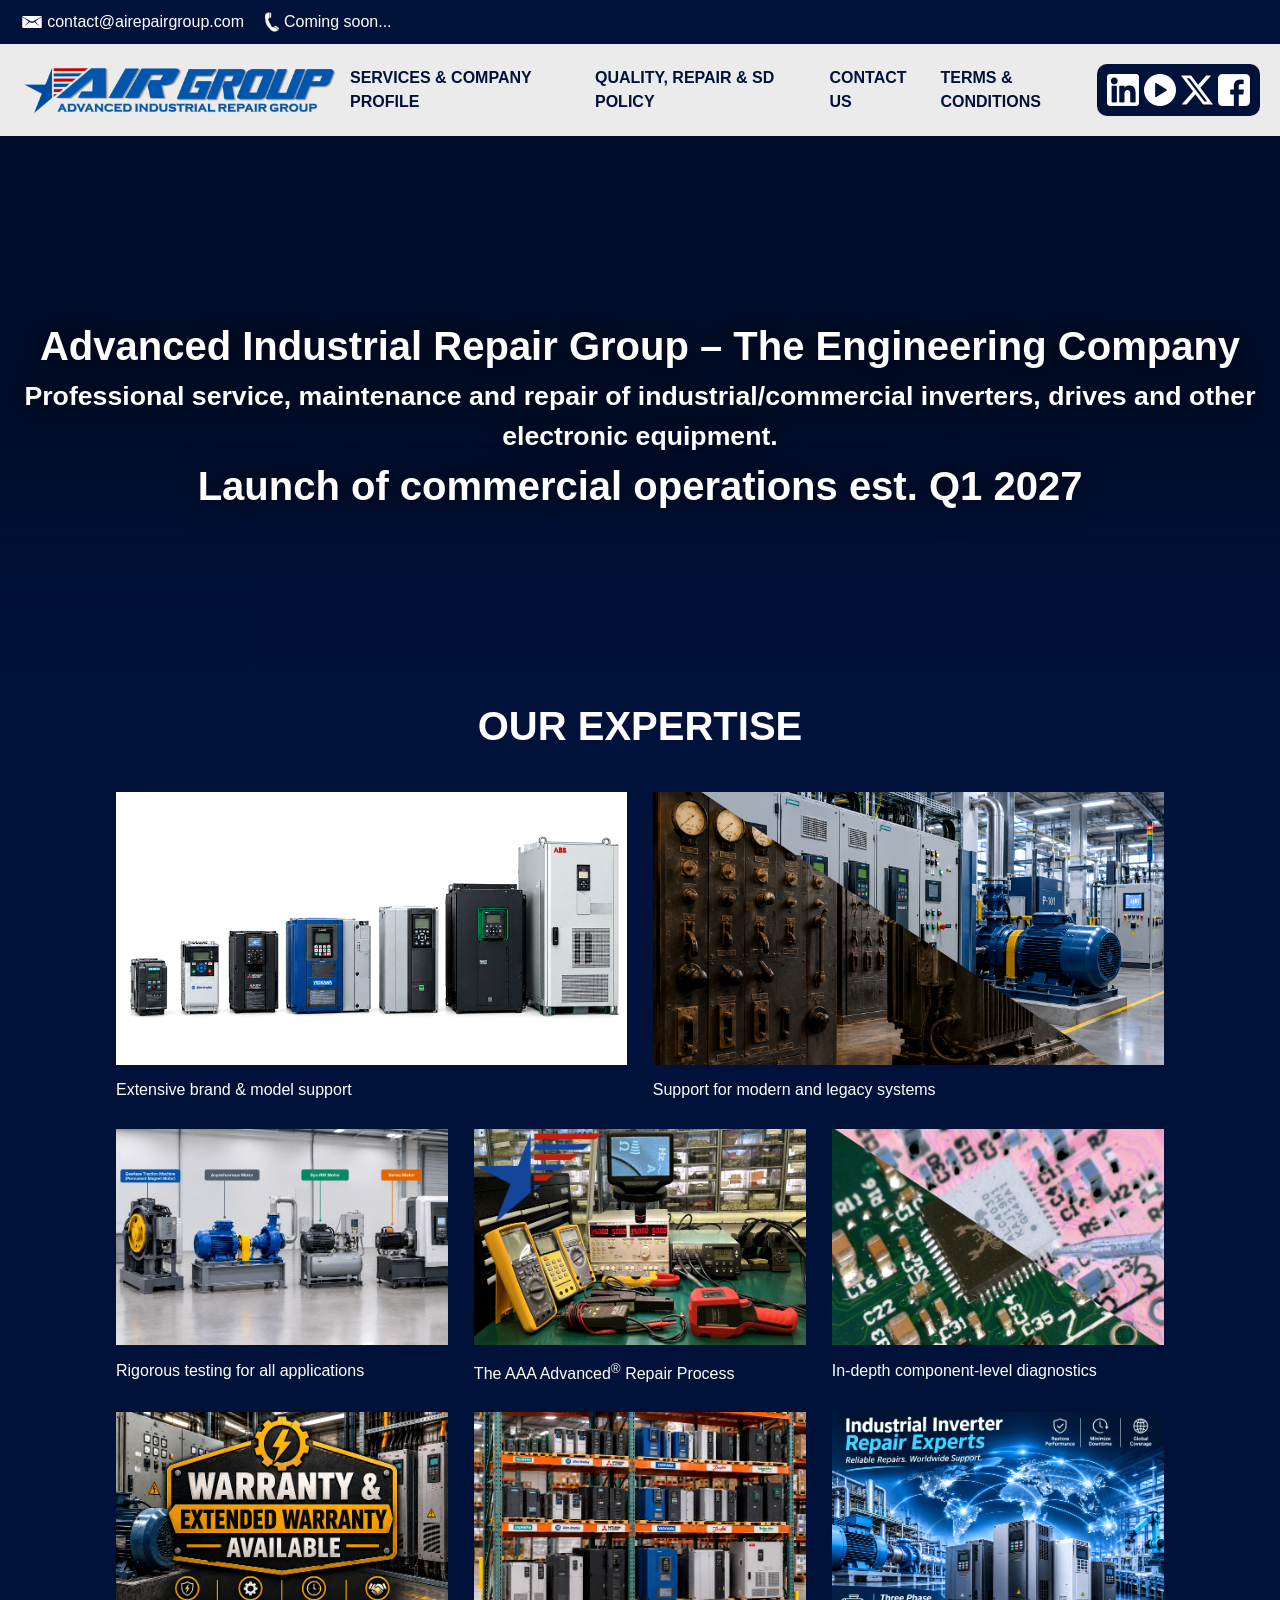
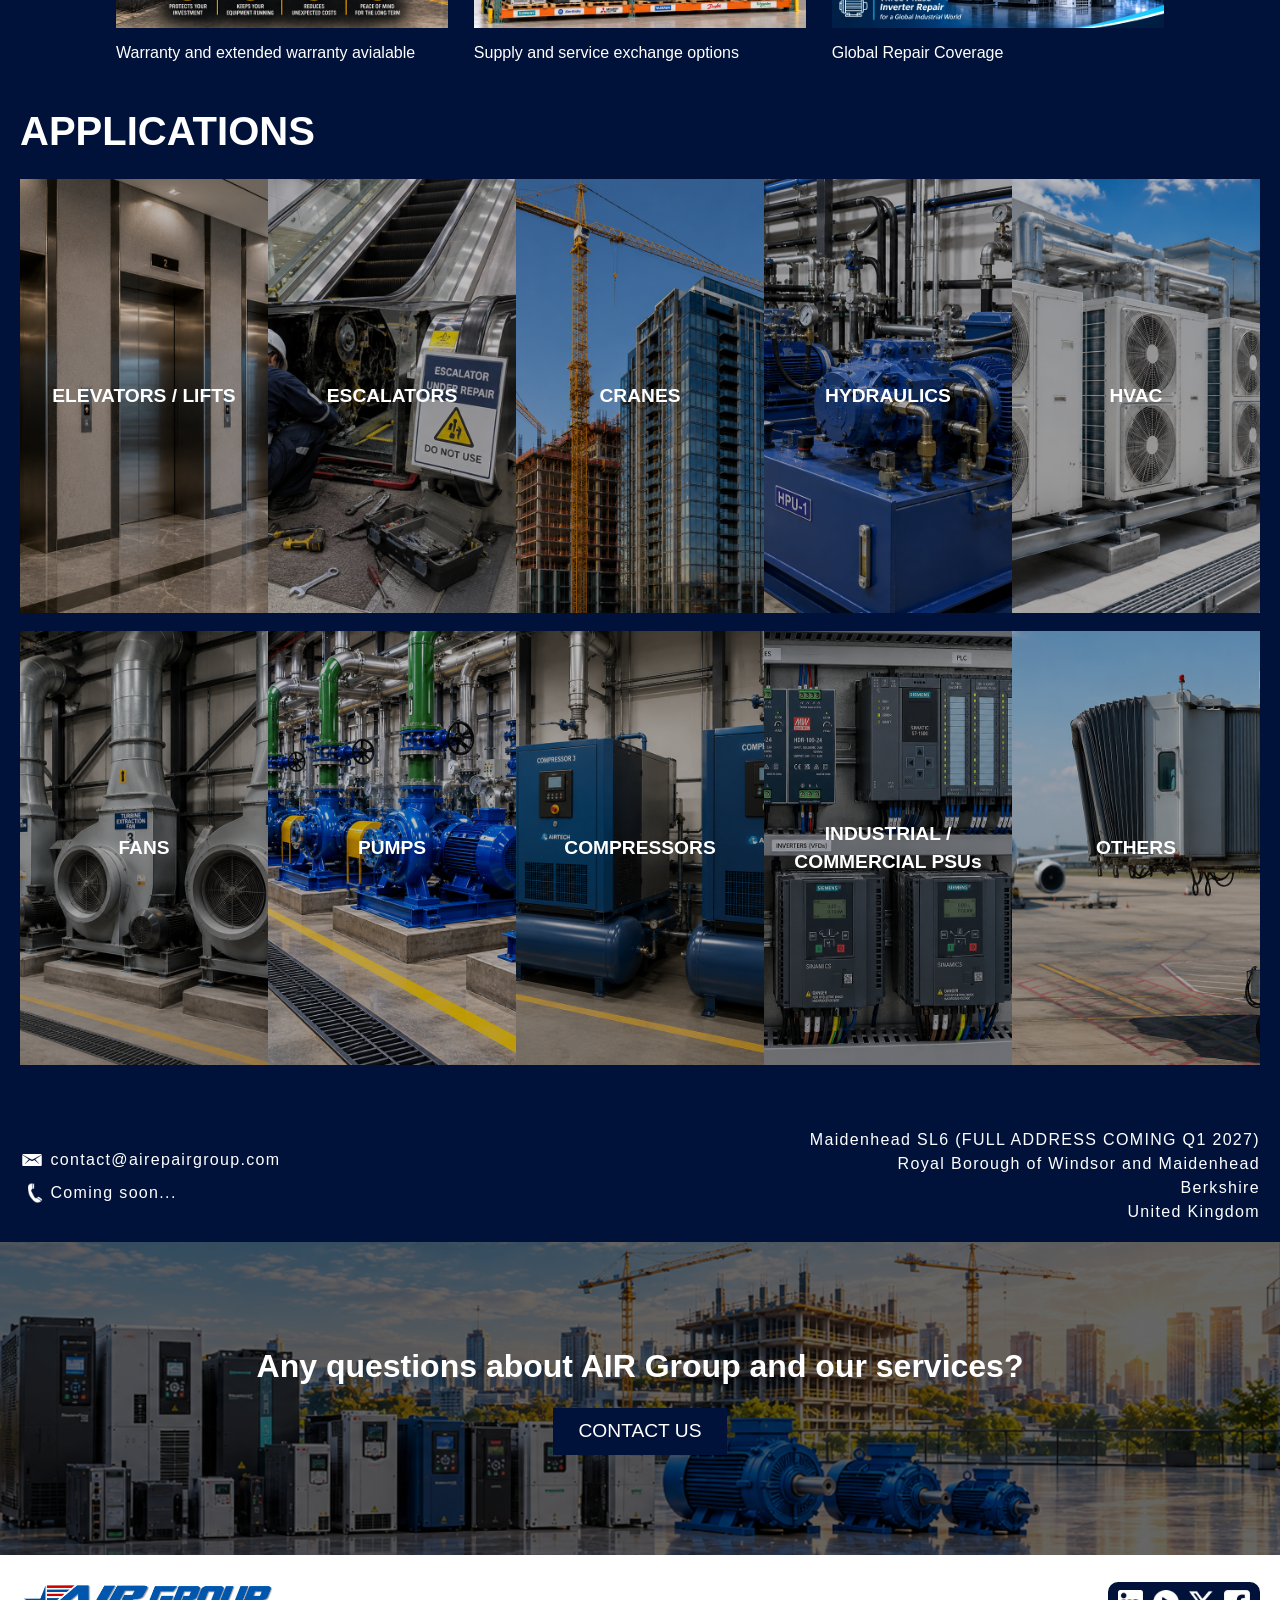
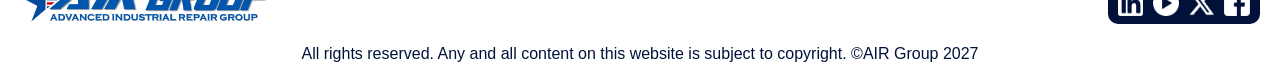
<file: index.html>
<!DOCTYPE html>
<html lang="en">
<head>
    <title>AIR Group</title>
    <link rel="shortcut icon" href="assets/favicon.png">
    <meta charset="UTF-8">
    <meta name="viewport" content="width=device-width, initial-scale=1.0">
    <link rel="stylesheet" href="reset.css">
    <link rel="stylesheet" href="global.css">
    <link rel="stylesheet" href="index.css">
    <script defer="" src="script.js"></script>
</head>
<body>
    <div class="header_top">
        <div class="shell">
            <div class="div_inner">
                <a href="mailto:contact@airepairgroup.com">
                    <img src="assets/email.png">
                    contact@airepairgroup.com
                </a>
                <a>
                    <img src="assets/phone.png">
                    Coming soon...
                </a>
            </div>
        </div>
    </div>

    <header>
        <div class="shell">
            <div class="header_inner">
                <div class="header_left">
                    <a href="index.html" id="logo" ><img src="assets\logo wide.png"></a>
                    <div class="ham_menu">
                        <span></span>
                        <span></span>
                        <span></span>
                    </div>
                    <nav>
                        <ul>
                            <li><a href="profile.html">SERVICES & COMPANY PROFILE</a></li>
                            <li><a href="policy.html">QUALITY, REPAIR & SD POLICY</a></li>
                            <li><a href="contacts.html">CONTACT US</a></li>
                            <li><a href="terms.html">TERMS & CONDITIONS</a></li>
                        </ul>
                    </nav>
                </div>
                <div class="header_right">
                    <a href="https://www.linkedin.com/company/advanced-industrial-repair-group/" target="_blank"><img src="assets\linkedin.png"></a>
                    <a href="https://www.youtube.com/@AdvancedIndustrialRepairGroup" target="_blank"><img src="assets\youtube.png"></a>
                    <a href="https://x.com/airepairgroup" target="_blank"><img src="assets\x.png"></a>
                    <a href="https://www.facebook.com/AdvancedIndustrialRepairGroup/" target="_blank"><img src="assets\facebook.png"></a>
                </div>
            </div>
        </div>
    </header>

    <nav class="hidden_nav">
        <ul>
            <li><a href="profile.html">SERVICES & COMPANY PROFILE</a></li>
            <li><a href="policy.html">QUALITY, REPAIR & SD POLICY</a></li>
            <li><a href="contacts.html">CONTACT US</a></li>
            <li><a href="terms.html">TERMS & CONDITIONS</a></li>
        </ul>
        <div class="socials">
            <a href="https://www.linkedin.com/company/advanced-industrial-repair-group/" target="_blank"><img src="assets\linkedin.png"></a>
            <a href="https://www.youtube.com/@AdvancedIndustrialRepairGroup" target="_blank"><img src="assets\youtube.png"></a>
            <a href="https://x.com/airepairgroup" target="_blank"><img src="assets\x.png"></a>
            <a href="https://www.facebook.com/AdvancedIndustrialRepairGroup/" target="_blank"><img src="assets\facebook.png"></a>
        </div>
    </nav>

    <main>
        <div class="video_section">
            <video class="background" autoplay muted loop playsinline><source src="assets\video.mp4" type="video/mp4"></video>
            <div class="fade"></div>

            <div class="shell">
                <div class="shell_inner">
                    <div class="text">
                        <h1>Advanced Industrial Repair Group – The Engineering Company</h1>
                        <h4>Professional service, maintenance and repair of industrial/commercial inverters, drives and other electronic equipment.</h4>
                        <h1>Launch of commercial operations est. Q1 2027</h1>
                    </div>
                </div>
            </div>
        </div>

        <div class="expertise">
            <div class="shell">
                <h2>OUR EXPERTISE</h2>
                    <div class="shell_inner">
                    <div class="top_grid">
                        <a href="profile.html#services">
                            <img src="assets/expertise/1. Extensive Brand & Model support.png">
                            <p>Extensive brand & model support</p>
                        </a>
                        <a href="profile.html#services">
                            <img src="assets/expertise/2. Support for modern and legacy systems.png">
                            <p>Support for modern and legacy systems</p>
                        </a>
                    </div>

                    <div class="bottom_grid">
                        <a href="policy.html#testing">
                            <img src="assets/expertise/3. Rigorous testing for all applications.png">
                            <p>Rigorous testing for all applications</p>
                        </a>
                        <a href="policy.html#repairs">
                            <img src="assets/expertise/4. The AAA Advanced Repair Process.jpg">
                            <p>The AAA Advanced<sup>®</sup> Repair Process</p>
                        </a>
                        <a href="policy.html#diagnostics">
                            <img src="assets/expertise/5. In-depth component-level diagnostics.jpg">
                            <p>In-depth component-level diagnostics</p>
                        </a>
                        <a href="profile.html#warranty">
                            <img src="assets/expertise/6. Warranty and Extended Warranty Avialable.png">
                            <p>Warranty and extended warranty avialable</p>
                        </a>
                        <a href="profile.html#exchange">
                            <img src="assets/expertise/7. Supply and Service Exchange options.png">
                            <p>Supply and service exchange options</p>
                        </a>
                        <a href="profile.html#repair">
                            <img src="assets/expertise/8. Global Repair Coverage.png">
                            <p>Global Repair Coverage</p>
                        </a>
                    </div>
                </div>
            </div>
        </div>

        <div class="applications">
            <div class="shell">
                <h2>APPLICATIONS</h2>
                <div class="shell_inner">
                    <div class="app">
                        <a href="profile.html#services">
                            <p>ELEVATORS / LIFTS</p>
                            <img src="assets/apps/1. Elevators-Lifts.png">
                        </a>
                    </div>
                    <div class="app">
                        <a href="profile.html#services">
                            <p>ESCALATORS</p>
                            <img src="assets/apps/2. Escalators.png">
                        </a>
                    </div>
                    <div class="app">
                        <a href="profile.html#services">
                            <p>CRANES</p>
                            <img src="assets/apps/3. Cranes.png">
                        </a>
                    </div>
                    <div class="app">
                        <a href="profile.html#services">
                            <p>HYDRAULICS</p>
                            <img src="assets/apps/4. Hydraulics.png">
                        </a>
                    </div>
                    <div class="app">
                        <a href="profile.html#services">
                            <p>HVAC</p>
                            <img src="assets/apps/5. HVAC.png">
                        </a>
                    </div>
                </div>
                <div class="shell_inner">
                    <div class="app">
                        <a href="profile.html#services">
                            <p>FANS</p>
                            <img src="assets/apps/6. Fans.png">
                        </a>
                    </div>
                    <div class="app">
                        <a href="profile.html#services">
                            <p>PUMPS</p>
                            <img src="assets/apps/7. Hydraulics.png">
                        </a>
                    </div>
                    <div class="app">
                        <a href="profile.html#services">
                            <p>COMPRESSORS</p>
                            <img src="assets/apps/8. Compressors.png">
                        </a>
                    </div>
                    <div class="app">
                        <a href="profile.html#services">
                            <p>INDUSTRIAL / COMMERCIAL PSUs</p>
                            <img src="assets/apps/9. Industrial-commercial PSUs.png">
                        </a>
                    </div>
                    <div class="app">
                        <a href="profile.html#services">
                            <p>OTHERS</p>
                            <img src="assets/apps/10. Others.png">
                        </a>
                    </div>
                </div>
            </div>
        </div>

        <div class="apps_m">
            <div class="shell">
                <h2>APPLICATIONS</h2>
                <div class="shell_inner">
                    <a href="profile.html#services"><img src="assets/appsm/1.png"></a>
                    <a href="profile.html#services"><img src="assets/appsm/2.png"></a>
                    <a href="profile.html#services"><img src="assets/appsm/3.png"></a>
                    <a href="profile.html#services"><img src="assets/appsm/4.png"></a>
                    <a href="profile.html#services"><img src="assets/appsm/5.png"></a>
                    <a href="profile.html#services"><img src="assets/appsm/6.png"></a>
                    <a href="profile.html#services"><img src="assets/appsm/7.png"></a>
                    <a href="profile.html#services"><img src="assets/appsm/8.png"></a>
                    <a href="profile.html#services"><img src="assets/appsm/9.png"></a>
                    <a href="profile.html#services"><img src="assets/appsm/10.png"></a>
                </div>
            </div>
        </div>
    </main>

    <footer>
        <div class="shell">
            <div class="contacts_and_address">
                <div class="contacts">
                    <a href="mailto:contact@airepairgroup.com">
                        <img src="assets/email.png">
                        contact@airepairgroup.com
                    </a>
                    <a>
                        <img src="assets/phone.png">
                        Coming soon...
                    </a>
                </div>
                <div class="address">
                    <a href="https://www.google.com/maps/place/Maidenhead,+UK/@51.5180074,-0.7698833,13z/data=!3m1!4b1!4m6!3m5!1s0x487662409cc2c793:0xde54c6f43e749cf6!8m2!3d51.5225605!4d-0.7243082!16zL20vMDFkOTR5?entry=ttu&g_ep=EgoyMDI2MTAyMC4wIKXMDSoASAFQAw%3D%3D" target="_blank">
                        Maidenhead SL6 (FULL ADDRESS COMING Q1 2027)
                        <br>
                        Royal Borough of Windsor and Maidenhead
                        <br>
                        Berkshire
                        <br>
                        United Kingdom 
                    </a>
                </div>
            </div>
        </div>

        <div class="banner_section">
                <img src="assets/banner.png">
                <p>Any questions about AIR Group and our services?</p>
                <a href="contacts.html">CONTACT US</a>
        </div>

        <div class="copyright_section">
            <div class="logo_and_socials">
                <img src="assets\logo wide.png">
                <div class="socials">
                    <a href="https://www.linkedin.com/company/advanced-industrial-repair-group/" target="_blank"><img src="assets\linkedin.png"></a>
                    <a href="https://www.youtube.com/@AdvancedIndustrialRepairGroup" target="_blank"><img src="assets\youtube.png"></a>
                    <a href="https://x.com/airepairgroup" target="_blank"><img src="assets\x.png"></a>
                    <a href="https://www.facebook.com/AdvancedIndustrialRepairGroup/" target="_blank"><img src="assets\facebook.png"></a>
                </div>
            </div>
            <p>All rights reserved. Any and all content on this website is subject to copyright. ©AIR Group 2027</p>
        </div>
    </footer>
</body>
</html>
</file>
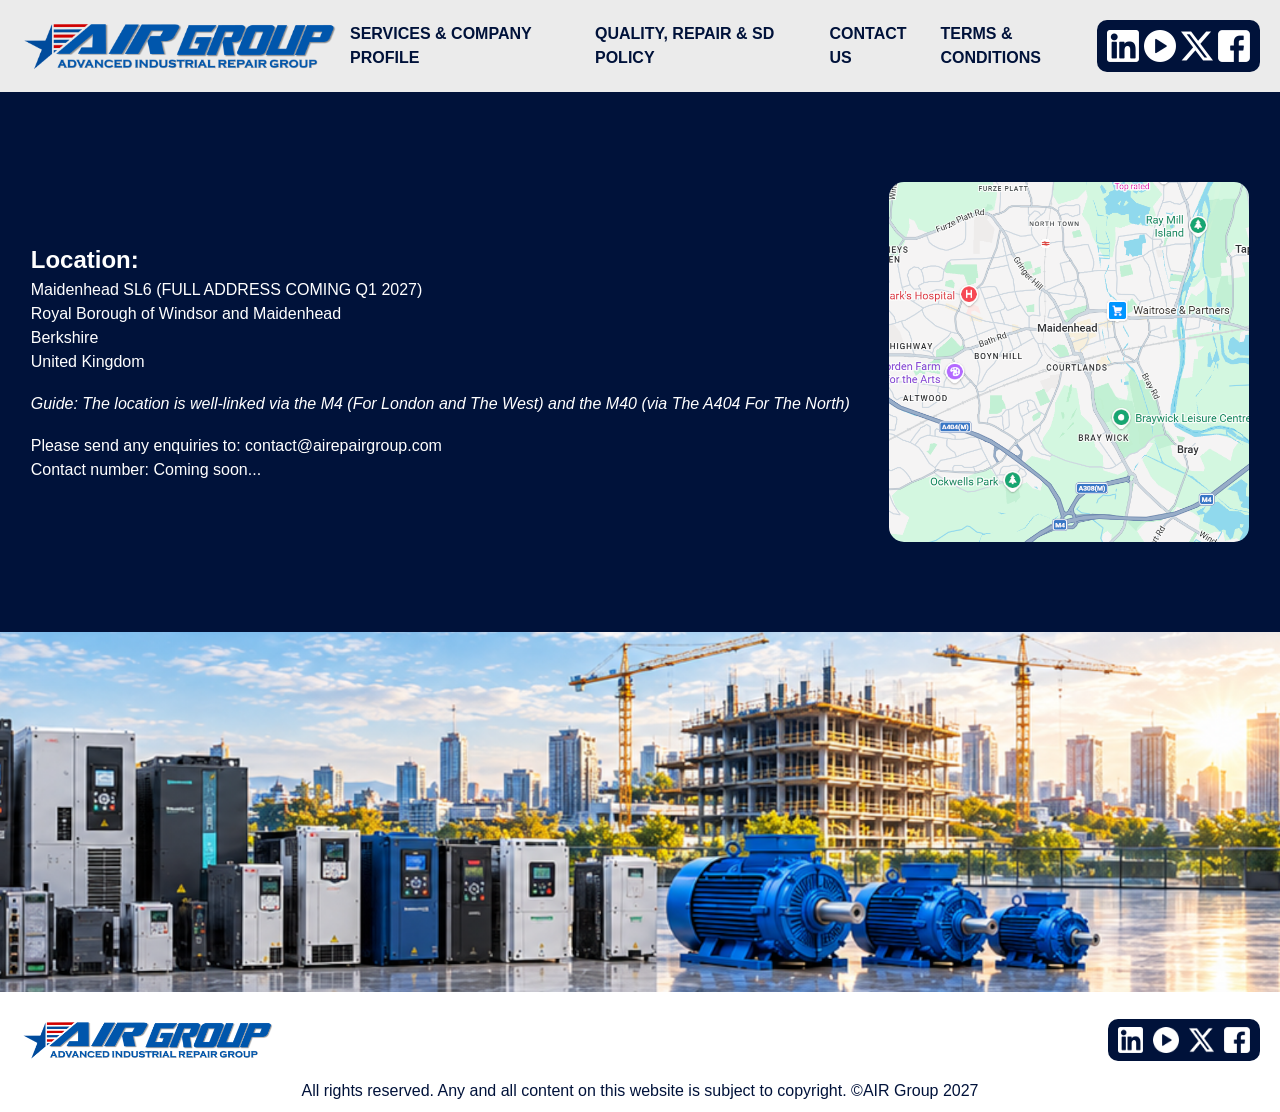
<file: contacts.html>
<!DOCTYPE html>
<html lang="en">
<head>
    <title>Contact Us</title>
    <link rel="shortcut icon" href="assets/favicon.png">
    <meta charset="UTF-8">
    <meta name="viewport" content="width=device-width, initial-scale=1.0">
    <link rel="stylesheet" href="reset.css">
    <link rel="stylesheet" href="global.css">
    <link rel="stylesheet" href="contacts.css">
    <script defer="" src="script.js"></script>
</head>
<body>
    <header>
        <div class="shell">
            <div class="header_inner">
                <div class="header_left">
                    <a href="index.html" id="logo" ><img src="assets\logo wide.png"></a>
                    <div class="ham_menu">
                        <span></span>
                        <span></span>
                        <span></span>
                    </div>
                    <nav>
                        <ul>
                            <li><a href="profile.html">SERVICES & COMPANY PROFILE</a></li>
                            <li><a href="policy.html">QUALITY, REPAIR & SD POLICY</a></li>
                            <li><a href="contacts.html">CONTACT US</a></li>
                            <li><a href="terms.html">TERMS & CONDITIONS</a></li>
                        </ul>
                    </nav>
                </div>
                <div class="header_right">
                    <a href="https://www.linkedin.com/company/advanced-industrial-repair-group/" target="_blank"><img src="assets\linkedin.png"></a>
                    <a href="https://www.youtube.com/@AdvancedIndustrialRepairGroup" target="_blank"><img src="assets\youtube.png"></a>
                    <a href="https://x.com/airepairgroup" target="_blank"><img src="assets\x.png"></a>
                    <a href="https://www.facebook.com/AdvancedIndustrialRepairGroup/" target="_blank"><img src="assets\facebook.png"></a>
                </div>
            </div>
        </div>
    </header>
    <nav class="hidden_nav">
        <ul>
            <li><a href="profile.html">SERVICES & COMPANY PROFILE</a></li>
            <li><a href="policy.html">QUALITY, REPAIR & SD POLICY</a></li>
            <li><a href="contacts.html">CONTACT US</a></li>
            <li><a href="terms.html">TERMS & CONDITIONS</a></li>
        </ul>
        <div class="socials">
            <a href="https://www.linkedin.com/company/advanced-industrial-repair-group/" target="_blank"><img src="assets\linkedin.png"></a>
            <a href="https://www.youtube.com/@AdvancedIndustrialRepairGroup" target="_blank"><img src="assets\youtube.png"></a>
            <a href="https://x.com/airepairgroup" target="_blank"><img src="assets\x.png"></a>
            <a href="https://www.facebook.com/AdvancedIndustrialRepairGroup/" target="_blank"><img src="assets\facebook.png"></a>
        </div>
    </nav>

    <main>
        <div class="shell">
            <div class="location">
                <div class="address">
                    <h2>Location:</h2>
                    <p>Maidenhead SL6 (FULL ADDRESS COMING Q1 2027)</p>
                    <p>Royal Borough of Windsor and Maidenhead</p>
                    <p>Berkshire</p>
                    <p>United Kingdom</p>
                    <p id="guide">Guide: The location is well-linked via the M4 (For London and The West) and the M40 (via The A404 For The North)</p>
                    <p>Please send any enquiries to: <a href="mailto:contact@airepairgroup.com">contact@airepairgroup.com</a></p>
                    <p>Contact number: <a>Coming soon...</a></p>
                </div>

                <div class="map">
                    <a href="https://www.google.com/maps/place/Maidenhead,+UK/@51.5180074,-0.7698833,13z/data=!3m1!4b1!4m6!3m5!1s0x487662409cc2c793:0xde54c6f43e749cf6!8m2!3d51.5225605!4d-0.7243082!16zL20vMDFkOTR5?entry=ttu&g_ep=EgoyMDI2MTAyMC4wIKXMDSoASAFQAw%3D%3D" target="_blank">
                        <img src="assets/map.png">
                    </a>
                </div>
            </div>
        </div>
    </main>

    <footer>
        <div style="padding: 20vh 0px;" class="banner_section">
                <img style="filter: brightness(1);" src="assets/banner.png">
        </div>

        <div class="copyright_section">
            <div class="logo_and_socials">
                <img src="assets\logo wide.png">
                <div class="socials">
                    <a href="https://www.linkedin.com/company/advanced-industrial-repair-group/" target="_blank"><img src="assets\linkedin.png"></a>
                    <a href="https://www.youtube.com/@AdvancedIndustrialRepairGroup" target="_blank"><img src="assets\youtube.png"></a>
                    <a href="https://x.com/airepairgroup" target="_blank"><img src="assets\x.png"></a>
                    <a href="https://www.facebook.com/AdvancedIndustrialRepairGroup/" target="_blank"><img src="assets\facebook.png"></a>
                </div>
            </div>
            <p>All rights reserved. Any and all content on this website is subject to copyright. ©AIR Group 2027</p>
        </div>
    </footer>
</body>
</html>
</file>
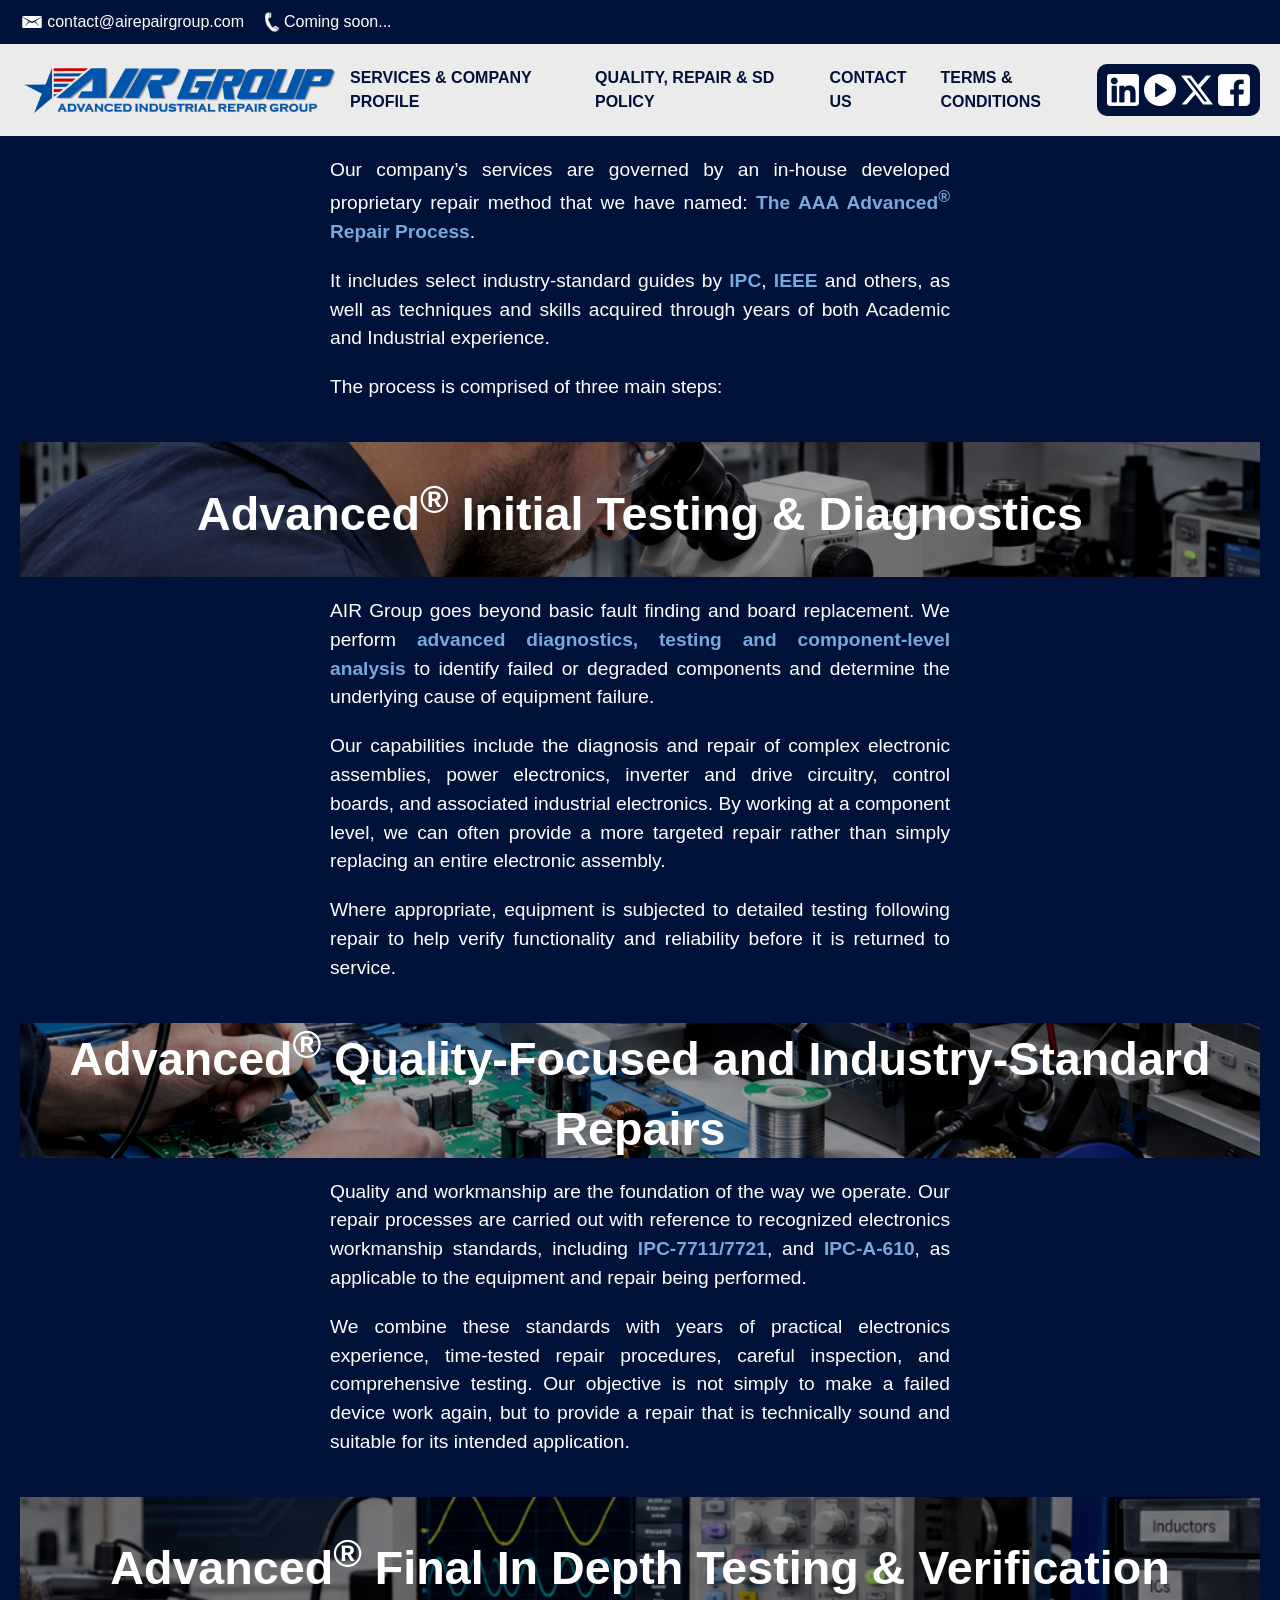
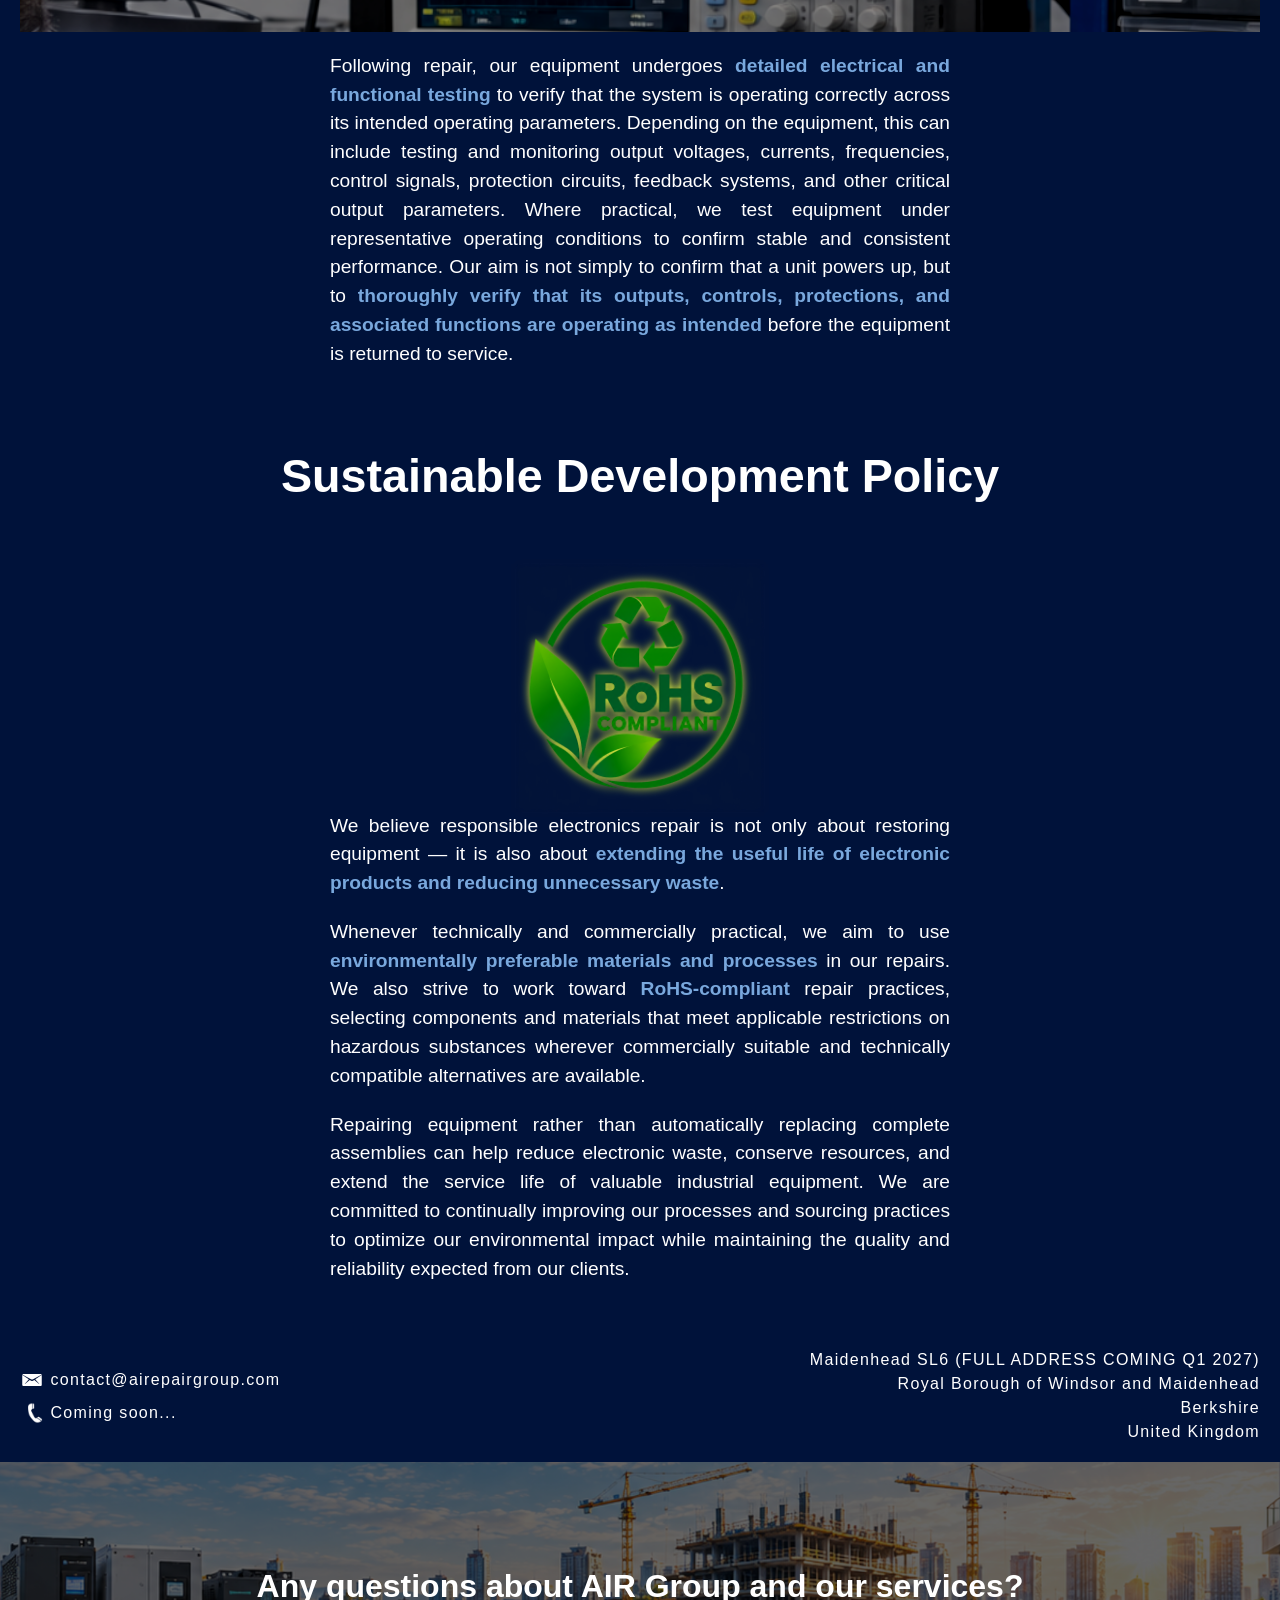
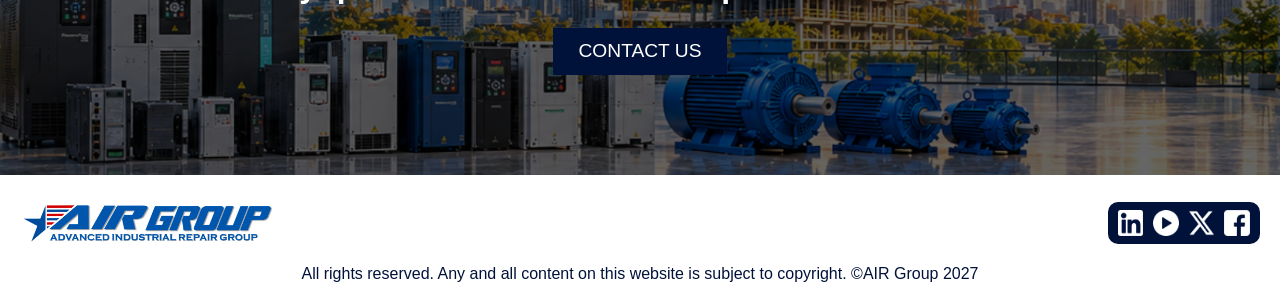
<file: policy.html>
<!DOCTYPE html>
<html lang="en">
<head>
    <title>Quality, Repair & SD Policy</title>
    <link rel="shortcut icon" href="assets/favicon.png">
    <meta charset="UTF-8">
    <meta name="viewport" content="width=device-width, initial-scale=1.0">
    <link rel="stylesheet" href="reset.css">
    <link rel="stylesheet" href="global.css">
    <link rel="stylesheet" href="policy.css">
    <script defer="" src="script.js"></script>
</head>
<body>
    <div class="header_top">
        <div class="shell">
            <div class="div_inner">
                <a href="mailto:contact@airepairgroup.com">
                    <img src="assets/email.png">
                    contact@airepairgroup.com
                </a>
                <a>
                    <img src="assets/phone.png">
                    Coming soon...
                </a>
            </div>
        </div>
    </div>
    <header>
        <div class="shell">
            <div class="header_inner">
                <div class="header_left">
                    <a href="index.html" id="logo" ><img src="assets\logo wide.png"></a>
                    <div class="ham_menu">
                        <span></span>
                        <span></span>
                        <span></span>
                    </div>
                    <nav>
                        <ul>
                            <li><a href="profile.html">SERVICES & COMPANY PROFILE</a></li>
                            <li><a href="policy.html">QUALITY, REPAIR & SD POLICY</a></li>
                            <li><a href="contacts.html">CONTACT US</a></li>
                            <li><a href="terms.html">TERMS & CONDITIONS</a></li>
                        </ul>
                    </nav>
                </div>
                <div class="header_right">
                    <a href="https://www.linkedin.com/company/advanced-industrial-repair-group/" target="_blank"><img src="assets\linkedin.png"></a>
                    <a href="https://www.youtube.com/@AdvancedIndustrialRepairGroup" target="_blank"><img src="assets\youtube.png"></a>
                    <a href="https://x.com/airepairgroup" target="_blank"><img src="assets\x.png"></a>
                    <a href="https://www.facebook.com/AdvancedIndustrialRepairGroup/" target="_blank"><img src="assets\facebook.png"></a>
                </div>
            </div>
        </div>
    </header>
    <nav class="hidden_nav">
        <ul>
            <li><a href="profile.html">SERVICES & COMPANY PROFILE</a></li>
            <li><a href="policy.html">QUALITY, REPAIR & SD POLICY</a></li>
            <li><a href="contacts.html">CONTACT US</a></li>
            <li><a href="terms.html">TERMS & CONDITIONS</a></li>
        </ul>
        <div class="socials">
            <a href="https://www.linkedin.com/company/advanced-industrial-repair-group/" target="_blank"><img src="assets\linkedin.png"></a>
            <a href="https://www.youtube.com/@AdvancedIndustrialRepairGroup" target="_blank"><img src="assets\youtube.png"></a>
            <a href="https://x.com/airepairgroup" target="_blank"><img src="assets\x.png"></a>
            <a href="https://www.facebook.com/AdvancedIndustrialRepairGroup/" target="_blank"><img src="assets\facebook.png"></a>
        </div>
    </nav>

    <main>
        <div class="shell">
            <div class="section" id="AAA">
                <p>Our company’s services are governed by an in-house developed proprietary repair method that we have named: <b>The AAA Advanced<sup>®</sup> Repair Process</b>.</p>
                <p>It includes select industry-standard guides by <b>IPC</b>, <b>IEEE</b> and others, as well as techniques and skills acquired through years of both Academic and Industrial experience.</p>
                <p>The process is comprised of three main steps:</p>
            </div>

            <div class="section" id="diagnostics">
                <div class="image_and_title">
                    <h2>Advanced<sup>®</sup> Initial <span>Testing & Diagnostics</span></h2>
                    <img src="assets/policy2.png">
                </div>
                
                <p>AIR Group goes beyond basic fault finding and board replacement. We perform <b>advanced diagnostics, testing and component-level analysis</b> to identify failed or degraded components and determine the underlying cause of equipment failure.</p>
                <p>Our capabilities include the diagnosis and repair of complex electronic assemblies, power electronics, inverter and drive circuitry, control boards, and associated industrial electronics. By working at a component level, we can often provide a more targeted repair rather than simply replacing an entire electronic assembly.</p>
                <p>Where appropriate, equipment is subjected to detailed testing following repair to help verify functionality and reliability before it is returned to service.</p>
            </div>

            <div class="section" id="repairs">
                <div class="image_and_title">
                    <h2>Advanced<sup>®</sup> Quality-Focused and Industry-Standard Repairs</h2>
                    <img src="assets/policy1.png">
                </div>
                
                <p>Quality and workmanship are the foundation of the way we operate. Our repair processes are carried out with reference to recognized electronics workmanship standards, including <b>IPC-7711/7721</b>, and <b>IPC-A-610</b>, as applicable to the equipment and repair being performed.</p>
                <p>We combine these standards with years of practical electronics experience, time-tested repair procedures, careful inspection, and comprehensive testing. Our objective is not simply to make a failed device work again, but to provide a repair that is technically sound and suitable for its intended application.</p>
            </div>

            <div class="section" id="testing">
                <div class="image_and_title">
                    <h2>Advanced<sup>®</sup> Final In Depth <span>Testing & Verification</span></h2>
                    <img src="assets/policy3.png">
                </div>
                <p>Following repair, our equipment undergoes <b>detailed electrical and functional testing</b> to verify that the system is operating correctly across its intended operating parameters. Depending on the equipment, this can include testing and monitoring output voltages, currents, frequencies, control signals, protection circuits, feedback systems, and other critical output parameters. Where practical, we test equipment under representative operating conditions to confirm stable and consistent performance. Our aim is not simply to confirm that a unit powers up, but to <b>thoroughly verify that its outputs, controls, protections, and associated functions are operating as intended</b> before the equipment is returned to service.</p>
            </div>

            <div class="section" id="rohs">
                <div class="image_and_title">
                    <h2>Sustainable Development Policy</h2>
                </div>
                <img src="assets/rohs.png">
                <p>We believe responsible electronics repair is not only about restoring equipment — it is also about <b>extending the useful life of electronic products and reducing unnecessary waste</b>.</p>
                <p>Whenever technically and commercially practical, we aim to use <b>environmentally preferable materials and processes</b> in our repairs. We also strive to work toward <b>RoHS-compliant</b> repair practices, selecting components and materials that meet applicable restrictions on hazardous substances wherever commercially suitable and technically compatible alternatives are available.</p>
                <p>Repairing equipment rather than automatically replacing complete assemblies can help reduce electronic waste, conserve resources, and extend the service life of valuable industrial equipment. We are committed to continually improving our processes and sourcing practices to optimize our environmental impact while maintaining the quality and reliability expected from our clients.</p>
            </div>
        </div>
    </main>

    <footer>
        <div class="shell">
            <div class="contacts_and_address">
                <div class="contacts">
                    <a href="mailto:contact@airepairgroup.com">
                        <img src="assets/email.png">
                        contact@airepairgroup.com
                    </a>
                    <a>
                        <img src="assets/phone.png">
                        Coming soon...
                    </a>
                </div>
                <div class="address">
                    <a href="https://www.google.com/maps/place/Maidenhead,+UK/@51.5180074,-0.7698833,13z/data=!3m1!4b1!4m6!3m5!1s0x487662409cc2c793:0xde54c6f43e749cf6!8m2!3d51.5225605!4d-0.7243082!16zL20vMDFkOTR5?entry=ttu&g_ep=EgoyMDI2MTAyMC4wIKXMDSoASAFQAw%3D%3D" target="_blank">
                        Maidenhead SL6 (FULL ADDRESS COMING Q1 2027)
                        <br>
                        Royal Borough of Windsor and Maidenhead
                        <br>
                        Berkshire
                        <br>
                        United Kingdom 
                    </a>
                </div>
            </div>
        </div>

        <div class="banner_section">
                <img src="assets/banner.png">
                <p>Any questions about AIR Group and our services?</p>
                <a href="contacts.html">CONTACT US</a>
        </div>

        <div class="copyright_section">
            <div class="logo_and_socials">
                <img src="assets\logo wide.png">
                <div class="socials">
                    <a href="https://www.linkedin.com/company/advanced-industrial-repair-group/" target="_blank"><img src="assets\linkedin.png"></a>
                    <a href="https://www.youtube.com/@AdvancedIndustrialRepairGroup" target="_blank"><img src="assets\youtube.png"></a>
                    <a href="https://x.com/airepairgroup" target="_blank"><img src="assets\x.png"></a>
                    <a href="https://www.facebook.com/AdvancedIndustrialRepairGroup/" target="_blank"><img src="assets\facebook.png"></a>
                </div>
            </div>
            <p>All rights reserved. Any and all content on this website is subject to copyright. ©AIR Group 2027</p>
        </div>
    </footer>
</body>
</html>
</file>
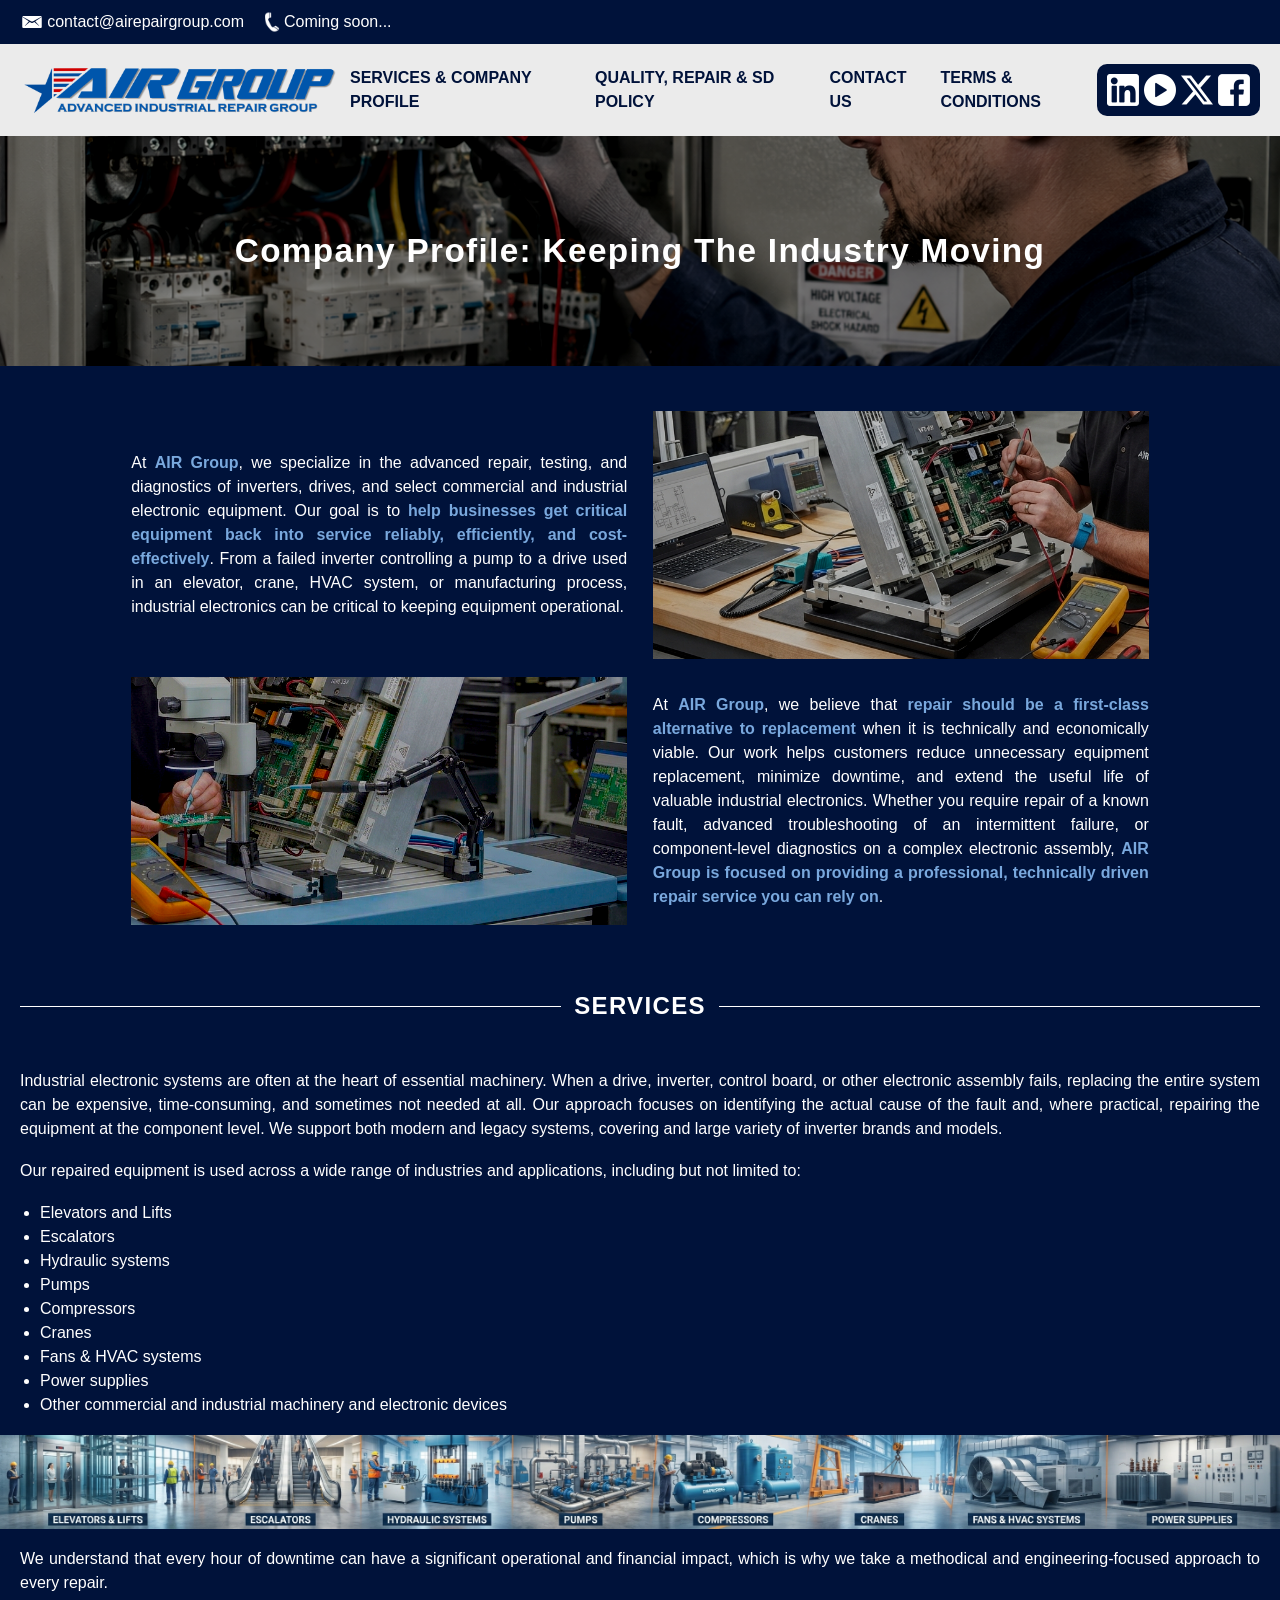
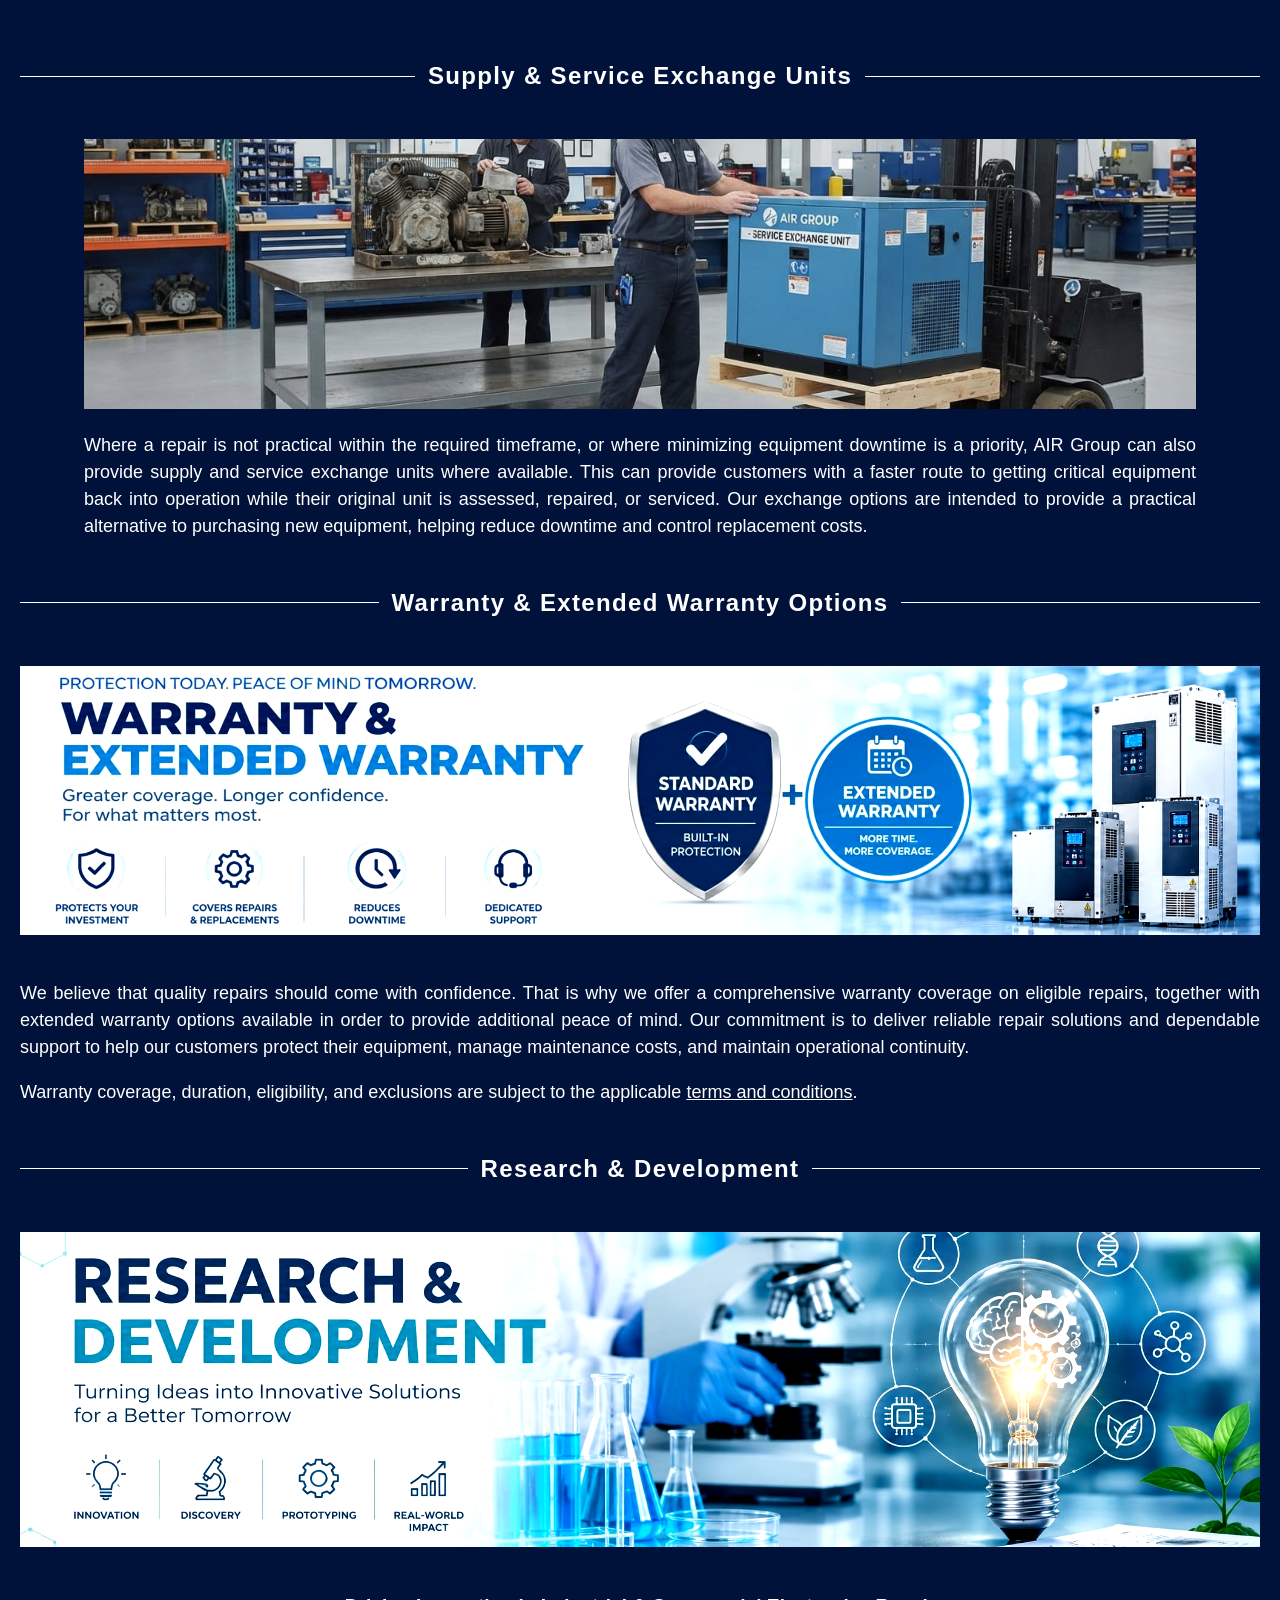
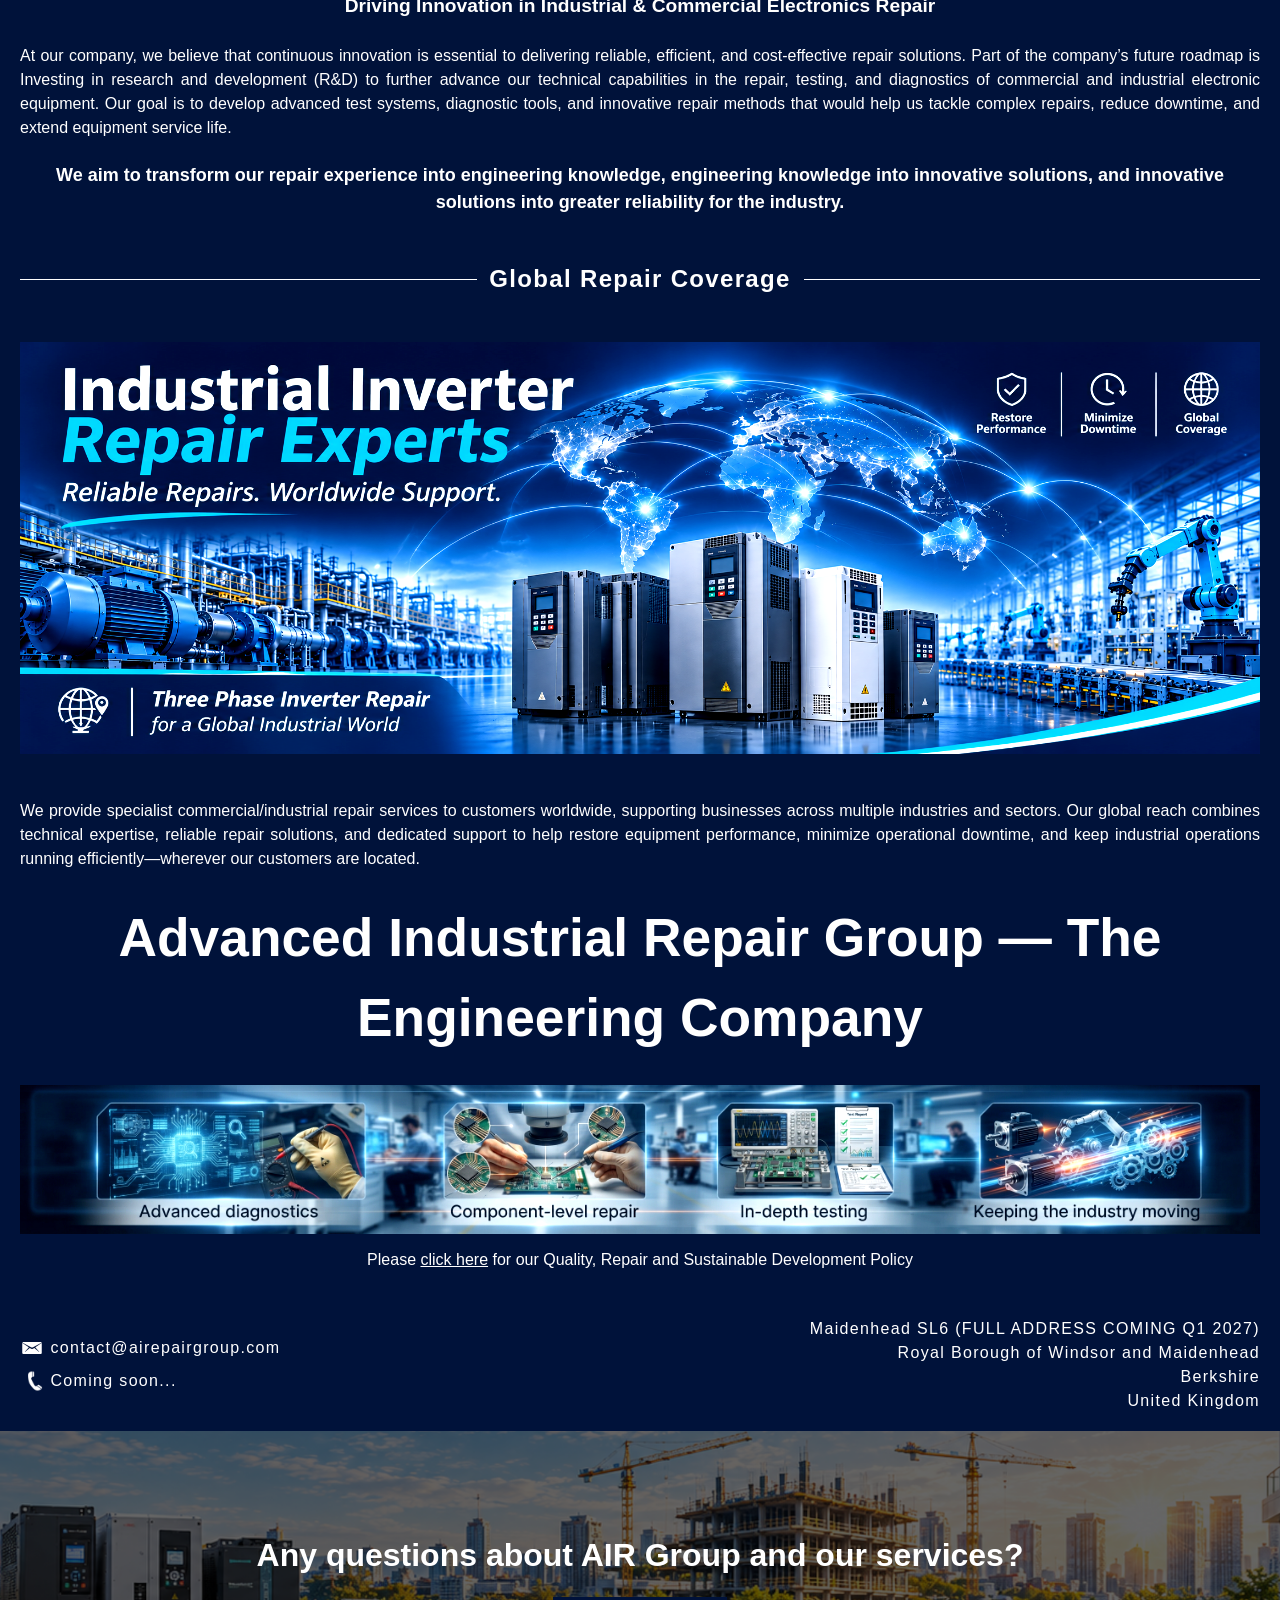
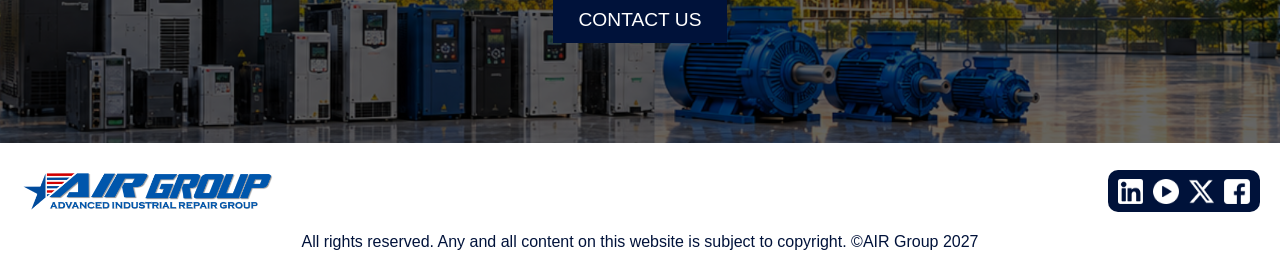
<file: profile.html>
<!DOCTYPE html>
<html lang="en">
<head>
    <title>Services & Company Profile</title>
    <link rel="shortcut icon" href="assets/favicon.png">
    <meta charset="UTF-8">
    <meta name="viewport" content="width=device-width, initial-scale=1.0">
    <link rel="stylesheet" href="reset.css">
    <link rel="stylesheet" href="global.css">
    <link rel="stylesheet" href="profile.css">
    <script defer="" src="script.js"></script>
</head>
<body>
    <div class="header_top">
        <div class="shell">
            <div class="div_inner">
                <a href="mailto:contact@airepairgroup.com">
                    <img src="assets/email.png">
                    contact@airepairgroup.com
                </a>
                <a>
                    <img src="assets/phone.png">
                    Coming soon...
                </a>
            </div>
        </div>
    </div>

    <header>
        <div class="shell">
            <div class="header_inner">
                <div class="header_left">
                    <a href="index.html" id="logo" ><img src="assets\logo wide.png"></a>
                    <div class="ham_menu">
                        <span></span>
                        <span></span>
                        <span></span>
                    </div>
                    <nav>
                        <ul>
                            <li><a href="profile.html">SERVICES & COMPANY PROFILE</a></li>
                            <li><a href="policy.html">QUALITY, REPAIR & SD POLICY</a></li>
                            <li><a href="contacts.html">CONTACT US</a></li>
                            <li><a href="terms.html">TERMS & CONDITIONS</a></li>
                        </ul>
                    </nav>
                </div>
                <div class="header_right">
                    <a href="https://www.linkedin.com/company/advanced-industrial-repair-group/" target="_blank"><img src="assets\linkedin.png"></a>
                    <a href="https://www.youtube.com/@AdvancedIndustrialRepairGroup" target="_blank"><img src="assets\youtube.png"></a>
                    <a href="https://x.com/airepairgroup" target="_blank"><img src="assets\x.png"></a>
                    <a href="https://www.facebook.com/AdvancedIndustrialRepairGroup/" target="_blank"><img src="assets\facebook.png"></a>
                </div>
            </div>
        </div>
    </header>

    <nav class="hidden_nav">
        <ul>
            <li><a href="profile.html">SERVICES & COMPANY PROFILE</a></li>
            <li><a href="policy.html">QUALITY, REPAIR & SD POLICY</a></li>
            <li><a href="contacts.html">CONTACT US</a></li>
            <li><a href="terms.html">TERMS & CONDITIONS</a></li>
        </ul>
        <div class="socials">
            <a href="https://www.linkedin.com/company/advanced-industrial-repair-group/" target="_blank"><img src="assets\linkedin.png"></a>
            <a href="https://www.youtube.com/@AdvancedIndustrialRepairGroup" target="_blank"><img src="assets\youtube.png"></a>
            <a href="https://x.com/airepairgroup" target="_blank"><img src="assets\x.png"></a>
            <a href="https://www.facebook.com/AdvancedIndustrialRepairGroup/" target="_blank"><img src="assets\facebook.png"></a>
        </div>
    </nav>

    <main>
        <div class="company_profile">
            <div class="container">
                <img src="assets/profile.png">
                <h1>Company Profile: Keeping The Industry Moving</h1>
            </div>

            <div class="shell">
                <div class="image_text">
                    <div class="text">
                        <p>At <b>AIR Group</b>, we specialize in the advanced repair, testing, and diagnostics of inverters, drives, and select commercial and industrial electronic equipment. Our goal is to <b>help businesses get critical equipment back into service reliably, efficiently, and cost-effectively</b>. From a failed inverter controlling a pump to a drive used in an elevator, crane, HVAC system, or manufacturing process, industrial electronics can be critical to keeping equipment operational.</p>
                    </div>
                    <img src="assets/profile1.jpeg">
                </div>

                <div class="image_text" id="right_side">
                    <img src="assets/profile2.jpeg">
                    <div class="text">
                        <p>At <b>AIR Group</b>, we believe that <b>repair should be a first-class alternative to replacement</b> when it is technically and economically viable. Our work helps customers reduce unnecessary equipment replacement, minimize downtime, and extend the useful life of valuable industrial electronics. Whether you require repair of a known fault, advanced troubleshooting of an intermittent failure, or component-level diagnostics on a complex electronic assembly, <b>AIR Group is focused on providing a professional, technically driven repair service you can rely on</b>.</p>
                    </div>
                </div>
            </div>
            
        </div>

        <div class="services" id="services">
            <div class="shell">
                <h2>SERVICES</h2>
                <div class="shell_inner">
                    <p>Industrial electronic systems are often at the heart of essential machinery. When a drive, inverter, control board, or other electronic assembly fails, replacing the entire system can be expensive, time-consuming, and sometimes not needed at all. Our approach focuses on identifying the actual cause of the fault and, where practical, repairing the equipment at the component level. We support both modern and legacy systems, covering and large variety of inverter brands and models.</p>
                    <div class="bullet_points">
                        <p>Our repaired equipment is used across a wide range of industries and applications, including but not limited to:</p>
                        <ul>
                            <li>Elevators and Lifts</li>
                            <li>Escalators</li>
                            <li>Hydraulic systems</li>
                            <li>Pumps</li>
                            <li>Compressors</li>
                            <li>Cranes</li>
                            <li>Fans & HVAC systems</li>
                            <li>Power supplies</li>
                            <li>Other commercial and industrial machinery and electronic devices</li>
                        </ul>
                    </div>
                    
                </div>
            </div>
            <img src="assets/services.jpeg">
            <P style="text-align: justify; padding: 0 20px;">We understand that every hour of downtime can have a significant operational and financial impact, which is why we take a methodical and engineering-focused approach to every repair.</P>
        </div>

        <div class="exchange" id="exchange">
            <div class="shell">
                <h2>Supply & Service Exchange Units</h2>
                <div class="shell_inner">
                    <img src="assets/exchange.jpg">
                    <p>Where a repair is not practical within the required timeframe, or where minimizing equipment downtime is a priority, AIR Group can also provide supply and service exchange units where available. This can provide customers with a faster route to getting critical equipment back into operation while their original unit is assessed, repaired, or serviced. Our exchange options are intended to provide a practical alternative to purchasing new equipment, helping reduce downtime and control replacement costs.</p>
                </div>
            </div>
        </div>

        <div class="warranty" id="warranty">
            <div class="shell">
                <h2>Warranty & Extended Warranty Options</h2>
                <div class="shell_inner">
                    <img src="assets/warranty.jpg">
                    <p>We believe that quality repairs should come with confidence. That is why we offer a comprehensive warranty coverage on eligible repairs, together with extended warranty options available in order to provide additional peace of mind. Our commitment is to deliver reliable repair solutions and dependable support to help our customers protect their equipment, manage maintenance costs, and maintain operational continuity.</p>
                    <span>Warranty coverage, duration, eligibility, and exclusions are subject to the applicable <a href="terms.html" style="text-decoration: underline;"> terms and conditions</a>.</span>
                </div>
            </div>
        </div>

        <div class="rnd">
            <div class="shell">
                <h2>Research & Development</h2>
                <div class="shell_inner">
                    <img src="assets/r&d.jpg">
                    <h3>Driving Innovation in Industrial & Commercial Electronics Repair</h3>
                    <div class="text">
                        <p>At our company, we believe that continuous innovation is essential to delivering reliable, efficient, and cost-effective repair solutions. Part of the company’s future roadmap is Investing in research and development (R&D) to further advance our technical capabilities in the repair, testing, and diagnostics of commercial and industrial electronic equipment. Our goal is to develop advanced test systems, diagnostic tools, and innovative repair methods that would help us tackle complex repairs, reduce downtime, and extend equipment service life.</p>
                        <b>We aim to transform our repair experience into engineering knowledge, engineering knowledge into innovative solutions, and innovative solutions into greater reliability for the industry.</b>
                    </div>
                </div>
            </div>
        </div>

        <div class="repair" id="repair">
            <div class="shell">
                <h2>Global Repair Coverage</h2>
                <div class="shell_inner">
                    <img src="assets/repair.png">
                    <div class="text">
                        <p>We provide specialist commercial/industrial repair services to customers worldwide, supporting businesses across multiple industries and sectors. Our global reach combines technical expertise, reliable repair solutions, and dedicated support to help restore equipment performance, minimize operational downtime, and keep industrial operations running efficiently—wherever our customers are located.</p>
                    </div>
                </div>
            </div>
        </div>

        <div class="values">
            <div class="shell">
                <h1>Advanced Industrial Repair Group — The Engineering Company</h1>
                <img src="assets/values.jpg">
                <p>Please <a style="text-decoration: underline; font-size: medium;" href="policy.html">click here</a> for our Quality, Repair and Sustainable Development Policy</p>
            </div>
        </div>
    </main>

    <footer>
        <div class="shell">
            <div class="contacts_and_address">
                <div class="contacts">
                    <a href="mailto:contact@airepairgroup.com">
                        <img src="assets/email.png">
                        contact@airepairgroup.com
                    </a>
                    <a>
                        <img src="assets/phone.png">
                        Coming soon...
                    </a>
                </div>
                <div class="address">
                    <a href="https://www.google.com/maps/place/Maidenhead,+UK/@51.5180074,-0.7698833,13z/data=!3m1!4b1!4m6!3m5!1s0x487662409cc2c793:0xde54c6f43e749cf6!8m2!3d51.5225605!4d-0.7243082!16zL20vMDFkOTR5?entry=ttu&g_ep=EgoyMDI2MTAyMC4wIKXMDSoASAFQAw%3D%3D" target="_blank">
                        Maidenhead SL6 (FULL ADDRESS COMING Q1 2027)
                        <br>
                        Royal Borough of Windsor and Maidenhead
                        <br>
                        Berkshire
                        <br>
                        United Kingdom 
                    </a>
                </div>
            </div>
        </div>

        <div class="banner_section">
                <img src="assets/banner.png">
                <p>Any questions about AIR Group and our services?</p>
                <a href="contacts.html">CONTACT US</a>
        </div>

        <div class="copyright_section">
            <div class="logo_and_socials">
                <img src="assets\logo wide.png">
                <div class="socials">
                    <a href="https://www.linkedin.com/company/advanced-industrial-repair-group/" target="_blank"><img src="assets\linkedin.png"></a>
                    <a href="https://www.youtube.com/@AdvancedIndustrialRepairGroup" target="_blank"><img src="assets\youtube.png"></a>
                    <a href="https://x.com/airepairgroup" target="_blank"><img src="assets\x.png"></a>
                    <a href="https://www.facebook.com/AdvancedIndustrialRepairGroup/" target="_blank"><img src="assets\facebook.png"></a>
                </div>
            </div>
            <p>All rights reserved. Any and all content on this website is subject to copyright. ©AIR Group 2027</p>
        </div>
    </footer>
</body>
</html>
</file>
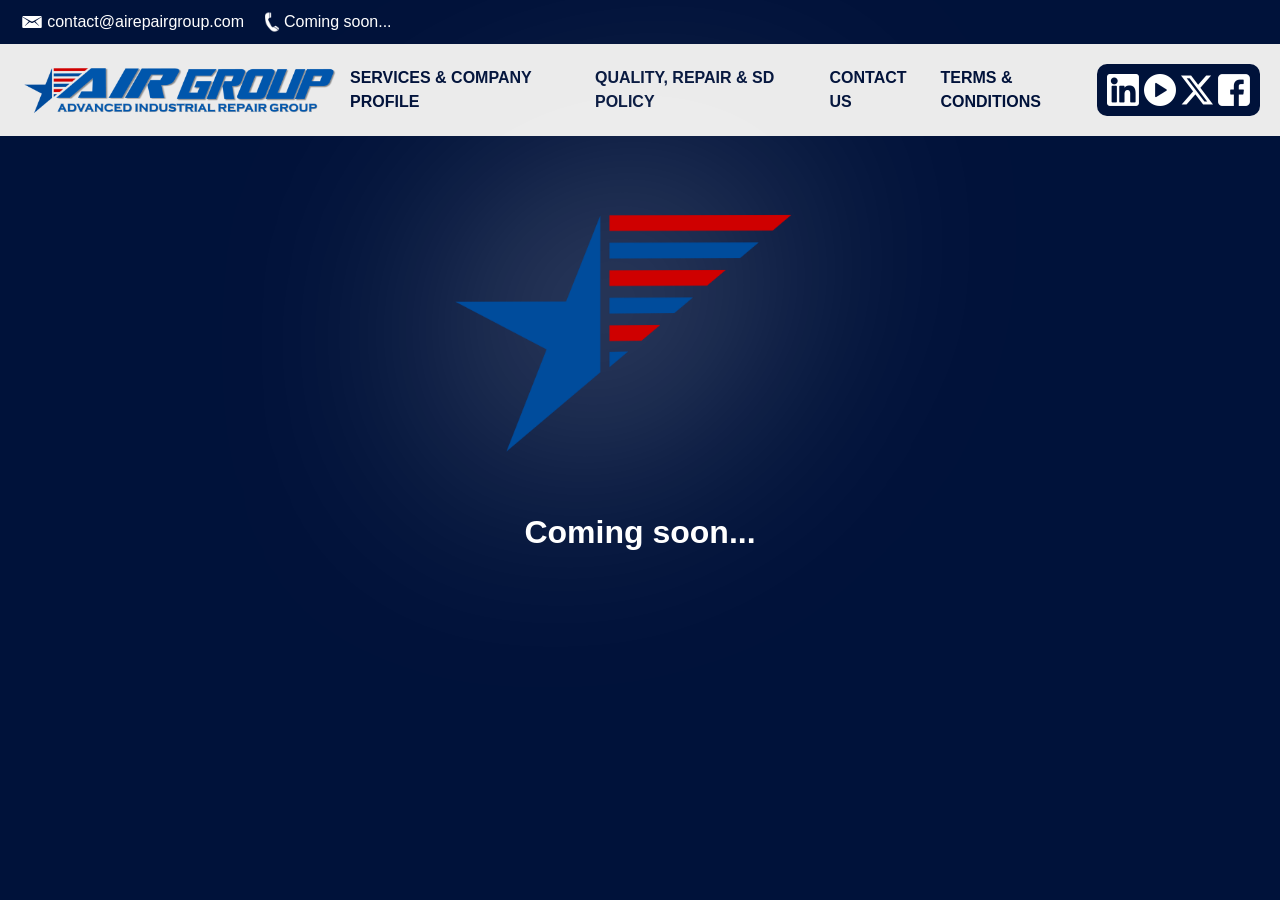
<file: terms.html>
<!DOCTYPE html>
<html lang="en">
<head>
    <title>Terms & Conditions</title>
    <link rel="shortcut icon" href="assets/favicon.png">
    <meta charset="UTF-8">
    <meta name="viewport" content="width=device-width, initial-scale=1.0">
    <link rel="stylesheet" href="reset.css">
    <link rel="stylesheet" href="global.css">
    <link rel="stylesheet" href="terms.css">
    <script defer="" src="script.js"></script>
</head>
<body>
    <div class="header_top">
        <div class="shell">
            <div class="div_inner">
                <a href="mailto:contact@airepairgroup.com">
                    <img src="assets/email.png">
                    contact@airepairgroup.com
                </a>
                <a>
                    <img src="assets/phone.png">
                    Coming soon...
                </a>
            </div>
        </div>
    </div>

    <header>
        <div class="shell">
            <div class="header_inner">
                <div class="header_left">
                    <a href="index.html" id="logo" ><img src="assets\logo wide.png"></a>
                    <div class="ham_menu">
                        <span></span>
                        <span></span>
                        <span></span>
                    </div>
                    <nav>
                        <ul>
                            <li><a href="profile.html">SERVICES & COMPANY PROFILE</a></li>
                            <li><a href="policy.html">QUALITY, REPAIR & SD POLICY</a></li>
                            <li><a href="contacts.html">CONTACT US</a></li>
                            <li><a href="terms.html">TERMS & CONDITIONS</a></li>
                        </ul>
                    </nav>
                </div>
                <div class="header_right">
                    <a href="https://www.linkedin.com/company/advanced-industrial-repair-group/" target="_blank"><img src="assets\linkedin.png"></a>
                    <a href="https://www.youtube.com/@AdvancedIndustrialRepairGroup" target="_blank"><img src="assets\youtube.png"></a>
                    <a href="https://x.com/airepairgroup" target="_blank"><img src="assets\x.png"></a>
                    <a href="https://www.facebook.com/AdvancedIndustrialRepairGroup/" target="_blank"><img src="assets\facebook.png"></a>
                </div>
            </div>
        </div>
    </header>

    <nav class="hidden_nav">
        <ul>
            <li><a href="profile.html">SERVICES & COMPANY PROFILE</a></li>
            <li><a href="policy.html">QUALITY, REPAIR & SD POLICY</a></li>
            <li><a href="contacts.html">CONTACT US</a></li>
            <li><a href="terms.html">TERMS & CONDITIONS</a></li>
        </ul>
        <div class="socials">
            <a href="https://www.linkedin.com/company/advanced-industrial-repair-group/" target="_blank"><img src="assets\linkedin.png"></a>
            <a href="https://www.youtube.com/@AdvancedIndustrialRepairGroup" target="_blank"><img src="assets\youtube.png"></a>
            <a href="https://x.com/airepairgroup" target="_blank"><img src="assets\x.png"></a>
            <a href="https://www.facebook.com/AdvancedIndustrialRepairGroup/" target="_blank"><img src="assets\facebook.png"></a>
        </div>
    </nav>

    <main>
        <div class="shell">
            <div class="shell_inner">
                <img src="assets/logo.png">
                <P>Coming soon...</P>
            </div>
        </div>
    </main>
</body>
</html>
</file>
<file: global.css>
img {
  -webkit-user-drag: none;
  user-select: none;
  -moz-user-select: none;
  -webkit-user-select: none;
  -ms-user-select: none;
}

.shell {
  padding: 0 20px;
  margin: auto;
}

body {
  background-color: rgb(0, 18, 58);
}
body a, body p, body h1, body h2, body h3, body h4, body h5, body ul, body b, body span {
  color: white;
  font-family: sans-serif;
}
body a {
  text-decoration: none;
}
body a:hover {
  text-decoration: underline;
}

.header_top {
  padding: 10px 0px;
}
.header_top .div_inner {
  display: flex;
  flex-direction: row;
  justify-content: start;
  gap: 1vw;
}
.header_top a {
  display: flex;
  gap: 0.25vw;
  align-items: center;
  justify-content: center;
  font-size: medium;
}

header {
  background-color: rgb(235, 235, 235);
}
header .header_inner {
  padding: 20px 0;
  display: flex;
  justify-content: space-between;
}
header .header_inner .ham_menu {
  display: none;
}
header .header_inner .header_left {
  display: flex;
  justify-content: center;
  align-items: center;
  gap: 10px;
}
header .header_inner .header_left #logo {
  max-width: 25vw;
}
header .header_inner .header_left ul {
  list-style: none;
  display: flex;
  gap: 1.5vw;
}
header .header_inner .header_left ul a {
  color: rgb(0, 18, 58);
  font-weight: 600;
}
header .header_inner .header_right {
  background-color: rgb(0, 18, 58);
  padding: 0 10px;
  border-radius: 10px;
  display: flex;
  flex-direction: row;
  align-items: center;
  justify-content: center;
  gap: 5px;
  max-height: 50%;
}
header .header_inner .header_right img {
  max-width: 2.5vw;
  transition: all 300ms;
}
header .header_inner .header_right img:hover {
  max-width: 3vw;
}

.hidden_nav {
  display: none;
}

footer .contacts_and_address {
  display: flex;
  justify-content: space-between;
  margin-bottom: 2vh;
  padding-top: 5vh;
}
footer .contacts_and_address .contacts {
  display: flex;
  flex-direction: column;
  justify-content: center;
  align-items: left;
  letter-spacing: 1pt;
  gap: 0.75vw;
}
footer .contacts_and_address .contacts a {
  display: flex;
  gap: 0.5vw;
}
footer .contacts_and_address .address {
  text-align: right;
  letter-spacing: 1pt;
}
footer .banner_section {
  position: relative;
  display: flex;
  flex-direction: column;
  justify-content: center;
  align-items: center;
  gap: 2vh;
  padding: 100px 0px;
}
footer .banner_section img {
  position: absolute;
  z-index: -1;
  filter: brightness(0.4);
  height: 100%;
  width: 100%;
  -o-object-fit: cover;
     object-fit: cover;
}
footer .banner_section p {
  font-size: xx-large;
  font-weight: bold;
}
footer .banner_section a {
  padding: 1vh 2vw;
  background-color: rgb(0, 18, 58);
  font-size: larger;
  transition: background-color 400ms;
}
footer .banner_section a:hover {
  text-decoration: none;
  background-color: rgb(4, 45, 133);
}
footer .copyright_section {
  background-color: white;
  display: flex;
  flex-direction: column;
  justify-content: center;
  text-align: center;
  gap: 2vh;
  padding: 3vh 20px 1vh 20px;
}
footer .copyright_section p {
  color: rgb(0, 18, 58);
}
footer .copyright_section .logo_and_socials {
  display: flex;
  justify-content: space-between;
}
footer .copyright_section .logo_and_socials img {
  max-width: 20vw;
}
footer .copyright_section .logo_and_socials .socials {
  background-color: rgb(0, 18, 58);
  padding: 0 10px;
  border-radius: 10px;
  display: flex;
  flex-direction: row;
  align-items: center;
  justify-content: center;
  gap: 10px;
}
footer .copyright_section .logo_and_socials .socials img {
  max-width: 2vw;
  transition: all 250ms;
}
footer .copyright_section .logo_and_socials .socials img:hover {
  max-width: 2.4vw;
}

@media screen and (max-width: 991px) and (pointer: coarse) {
  .header_top .div_inner {
    justify-content: space-between;
  }
  .header_top a {
    font-size: small;
  }
  header .header_inner {
    padding: 0 0;
    flex-direction: column;
  }
  header .header_inner nav {
    display: none;
  }
  header .header_inner .header_right {
    display: none;
  }
  header .header_inner .header_left {
    flex-direction: row;
    justify-content: space-between;
  }
  header .header_inner .header_left #logo {
    min-width: 60vw;
    padding: 1vh 0;
  }
  header .header_inner .header_left .ham_menu {
    position: relative;
    display: flex;
    flex-direction: column;
    justify-content: space-around;
    align-items: center;
    width: 50px;
    height: 50px;
    padding: 10px 5px;
  }
  header .header_inner .header_left .ham_menu span {
    width: 100%;
    height: 15%;
    border-radius: 15px;
    background-color: rgb(11, 68, 153);
    transition: all 0.2s;
  }
  header .header_inner .header_left .ham_menu.active {
    justify-content: center;
    align-items: center;
    padding: 0;
  }
  header .header_inner .header_left .ham_menu.active span {
    position: absolute;
    height: 6px;
    width: 70%;
  }
  header .header_inner .header_left .ham_menu.active span:nth-child(1) {
    top: 50%;
    transform: translate(0, -50%) rotate(45deg);
  }
  header .header_inner .header_left .ham_menu.active span:nth-child(2) {
    display: none;
  }
  header .header_inner .header_left .ham_menu.active span:nth-child(3) {
    top: 50%;
    transform: translate(0, -50%) rotate(-45deg);
  }
  .hidden_nav {
    display: none;
  }
  .hidden_nav.active {
    padding: 5%;
    background-color: rgb(0, 18, 58);
    display: grid;
    flex-direction: 1fr;
    justify-content: left;
  }
  .hidden_nav.active ul {
    list-style: none;
    text-align: left;
    display: flex;
    flex-direction: column;
    gap: 10px;
  }
  .hidden_nav.active ul a {
    color: white;
    font-size: large;
    font-weight: 100;
  }
  .hidden_nav.active ul a:hover {
    text-decoration: none;
  }
  .hidden_nav.active .socials {
    display: flex;
    margin-top: 2vh;
    gap: 3vw;
  }
  .hidden_nav.active .socials img {
    max-width: 9vw;
  }
  footer .contacts_and_address {
    flex-direction: column;
  }
  footer .contacts_and_address .contacts {
    flex-direction: column;
    justify-content: space-between;
    margin-top: 3vh;
    margin-bottom: 3vh;
  }
  footer .contacts_and_address .contacts a {
    display: flex;
    justify-content: left;
    align-items: start;
    gap: 2vw;
  }
  footer .contacts_and_address .address {
    text-align: left;
    letter-spacing: 0pt;
    font-size: small;
  }
  footer .banner_section {
    text-align: center;
  }
  footer .copyright_section p {
    font-size: small;
  }
  footer .copyright_section .logo_and_socials {
    flex-direction: column;
    align-items: center;
  }
  footer .copyright_section .logo_and_socials img {
    max-width: 90vw;
    margin-bottom: 1vh;
  }
  footer .copyright_section .logo_and_socials .socials {
    padding-top: 1vh;
  }
  footer .copyright_section .logo_and_socials .socials img {
    max-width: 10vw;
  }
  footer .copyright_section .logo_and_socials .socials img:hover {
    max-width: 10vw;
  }
}/*# sourceMappingURL=global.css.map */
</file>
<file: index.css>
.video_section {
  position: relative;
}
.video_section .shell_inner {
  display: flex;
  justify-content: space-around;
  align-items: center;
}
.video_section .shell_inner .text {
  display: flex;
  flex-direction: column;
  justify-content: center;
  align-items: center;
  padding: 20vh 0;
}
.video_section .shell_inner .text h1, .video_section .shell_inner .text h4, .video_section .shell_inner .text h5 {
  color: white;
  filter: drop-shadow(0px 0px 15px black);
  text-align: center;
}
.video_section .shell_inner .text h1 {
  font-size: 30pt;
}
.video_section .shell_inner .text h4 {
  font-size: 20pt;
}
.video_section .background {
  background-color: rgb(0, 18, 58);
  position: absolute;
  inset: 0;
  width: 100%;
  height: 100%;
  -o-object-fit: cover;
     object-fit: cover;
  z-index: -1;
}
.video_section video {
  background-color: rgb(0, 18, 58);
  width: 100vw;
  height: auto;
  left: 0;
  right: 0;
  top: 0;
  z-index: -2;
  filter: brightness(0.7);
}
.video_section .fade {
  position: absolute;
  filter: drop-shadow(0px 10px 0px rgb(0, 18, 58));
  width: 100%;
  height: 50%;
  background: linear-gradient(rgba(0, 0, 0, 0), rgb(0, 18, 58) 100%);
  z-index: -1;
  bottom: 0;
}

.expertise {
  min-width: 100%;
}
.expertise .shell {
  max-width: 85vw;
}
.expertise h2 {
  padding: 0 0 4vh 0;
  text-align: center;
  color: white;
  font-weight: 900;
  font-size: 30pt;
}
.expertise .top_grid {
  width: 100%;
  display: grid;
  grid-template-columns: 1fr 1fr;
  gap: 2vw;
  margin-bottom: 3vh;
}
.expertise .bottom_grid {
  width: 100%;
  display: grid;
  grid-template-columns: 1fr 1fr 1fr;
  gap: 2vw;
}
.expertise .bottom_grid img {
  aspect-ratio: 1/0.65;
}
.expertise a img {
  margin-bottom: 1.5vh;
  filter: contrast(1.1);
  transition: transform 300ms;
  -o-object-fit: cover;
     object-fit: cover;
}
.expertise a p {
  color: white;
  transition: color 600ms;
}
.expertise a:hover {
  text-decoration: none;
}
.expertise a:hover P {
  color: rgb(130, 169, 255);
}
.expertise a:hover img {
  transform: scale(1.05);
}

.applications {
  min-width: 100%;
}
.applications h2 {
  padding: 4vh 0 2vh 0;
  color: white;
  font-weight: 900;
  font-size: 30pt;
}
.applications .shell_inner {
  min-width: 100%;
  aspect-ratio: 1/0.35;
  display: flex;
  margin-bottom: 2vh;
}
.applications .shell_inner .app {
  flex: 1;
  transition: flex 400ms ease-out;
  cursor: pointer;
}
.applications .shell_inner .app img {
  width: 100%;
  height: 100%;
  -o-object-fit: cover;
     object-fit: cover;
  filter: brightness(0.75);
  transition: filter 400ms ease-out;
}
.applications .shell_inner .app a {
  position: relative;
}
.applications .shell_inner .app a p {
  text-align: center;
  font-size: larger;
  position: absolute;
  inset: 0;
  place-self: center;
  z-index: 1;
  font-weight: 900;
}
.applications .shell_inner .app:hover {
  flex: 1.3;
}
.applications .shell_inner .app:hover img {
  filter: brightness(0.45);
}

.apps_m {
  display: none;
}

@media screen and (max-width: 991px) and (pointer: coarse) {
  .video_section .shell_inner {
    flex-direction: column;
  }
  .video_section .shell_inner .text {
    padding: 10vh 0;
    gap: 3vh;
  }
  .video_section .shell_inner .text h1 {
    font-size: 15pt;
  }
  .video_section .shell_inner .text h4 {
    font-size: 12pt;
    font-weight: 500;
  }
  .expertise .shell {
    max-width: 100vw;
  }
  .expertise h2 {
    font-size: 22pt;
  }
  .expertise a {
    font-size: 10pt;
  }
  .expertise .top_grid {
    margin-bottom: 0vh;
  }
  .expertise .top_grid, .expertise .bottom_grid {
    grid-template-columns: 1fr;
  }
  .applications {
    display: none;
  }
  .apps_m {
    display: block;
    min-width: 100%;
  }
  .apps_m h2 {
    padding: 2vh 0;
    color: white;
    text-align: center;
    font-weight: 900;
    font-size: 22pt;
  }
  .apps_m .shell_inner {
    min-width: 100%;
    display: flex;
    flex-direction: column;
  }
  .apps_m .shell_inner a, .apps_m .shell_inner img {
    min-width: 100%;
  }
}/*# sourceMappingURL=index.css.map */
</file>
<file: contacts.css>
.location {
  display: flex;
  justify-content: space-around;
  align-items: center;
  gap: 2vh;
  color: white;
  text-align: left;
  font-weight: 100;
  padding: 10vh 0;
}
.location h2 {
  font-weight: 900;
}
.location p, .location a {
  font-size: medium;
}
.location #guide {
  font-style: italic;
  padding: 2vh 0;
}
.location .map {
  border-radius: 15px;
  overflow: hidden;
}
.location .map img {
  height: 40vh;
  transition: height 300ms;
  -o-object-fit: contain;
     object-fit: contain;
}
.location .map:hover img {
  height: 41vh;
}

@media screen and (max-width: 991px) and (pointer: coarse) {
  .location {
    text-align: center;
    flex-direction: column;
    padding: 2vh 0;
  }
  .location .address {
    text-align: left;
  }
  .location p, .location a {
    font-size: small;
    font-weight: 100;
  }
  .location #guide {
    padding: 3vh 0;
  }
  .location .map {
    width: 100%;
  }
  .location .map img {
    width: 100%;
    height: auto;
  }
  .location .map:hover img {
    height: auto;
  }
}/*# sourceMappingURL=contacts.css.map */
</file>
<file: policy.css>
#AAA {
  margin-top: 20px;
}

.section {
  display: flex;
  flex-direction: column;
  align-items: center;
  text-align: center;
  color: white;
  font-weight: 100;
}
.section .image_and_title {
  position: relative;
  width: 100%;
  height: 15vh;
  margin: 20px 0;
  overflow: hidden;
  display: flex;
  justify-content: center;
  align-items: center;
}
.section .image_and_title h2 {
  font-size: 35pt;
  font-weight: 800;
}
.section .image_and_title h2 span {
  display: inline;
}
.section .image_and_title img {
  position: absolute;
  width: 100%;
  -o-object-fit: cover;
     object-fit: cover;
  z-index: -1;
  filter: brightness(0.6) contrast(1.1);
}
.section p {
  margin-bottom: 20px;
  width: 50%;
  font-size: larger;
  font-weight: 100;
  text-align: justify;
}
.section p b {
  font-weight: bold;
  color: rgb(121, 168, 221);
}

#rohs img {
  max-width: 20%;
  filter: drop-shadow(0px 0px 5px rgb(236, 255, 64));
}

@media screen and (max-width: 991px) and (pointer: coarse) {
  .section .image_and_title {
    margin: 0.5vh 0;
  }
  .section .image_and_title h2 {
    font-size: larger;
  }
  .section .image_and_title h2 span {
    display: block;
  }
  .section p {
    width: 100%;
    font-size: medium;
    margin-bottom: 15px;
    text-align: justify;
  }
  #rohs .image_and_title h2 {
    font-size: x-large;
  }
  #rohs img {
    max-width: 80%;
  }
}/*# sourceMappingURL=policy.css.map */
</file>
<file: profile.css>
main .company_profile {
  display: flex;
  flex-direction: column;
  gap: 5vh;
}
main .company_profile .image_text {
  display: flex;
  gap: 2vw;
  justify-content: center;
  margin-bottom: 2vh;
}
main .company_profile .image_text img {
  width: 40%;
  height: auto;
  align-self: center;
  -o-object-fit: contain;
     object-fit: contain;
  filter: brightness(0.75) contrast(1.1);
}
main .company_profile .image_text .text {
  width: 40%;
  text-align: justify;
  display: flex;
  align-items: center;
}
main .company_profile .image_text .text p {
  font-size: medium;
  font-weight: 100;
}
main .company_profile .image_text .text p b {
  font-weight: bold;
  color: rgb(121, 168, 221);
}
main .company_profile #right_side P {
  text-align: justify;
}
main .company_profile .container {
  position: relative;
  display: flex;
  justify-content: center;
  align-items: center;
  text-align: center;
  overflow: hidden;
  min-width: 100%;
}
main .company_profile .container img {
  width: 100%;
  position: absolute;
  -o-object-fit: cover;
     object-fit: cover;
  z-index: -1;
  filter: brightness(0.6) contrast(1.1);
}
main .company_profile .container h1 {
  color: white;
  font-weight: 800;
  font-size: 25pt;
  letter-spacing: 1pt;
  padding: 10vh 10vw;
}
main h2 {
  color: white;
  text-align: center;
  letter-spacing: 1pt;
  display: flex;
  align-items: center;
  gap: 1vw;
  padding: 5vh 0;
  width: 100%;
  box-sizing: border-box;
  align-self: stretch;
}
main h2::before, main h2::after {
  content: "";
  flex: 1;
  height: 1px;
  background: white;
}
main .services {
  display: flex;
  flex-direction: column;
  justify-content: center;
  align-items: center;
}
main .services img {
  width: 100%;
  height: auto;
  margin-bottom: 2vh;
}
main .services .shell_inner {
  display: flex;
  flex-direction: column;
  justify-content: center;
  align-items: center;
  text-align: justify;
}
main .services p {
  font-size: medium;
  font-weight: 100;
}
main .services p b {
  font-weight: bold;
  color: rgb(121, 168, 221);
}
main .services p {
  margin-bottom: 2vh;
}
main .services .bullet_points {
  display: flex;
  flex-direction: column;
  align-items: start;
  width: 100%;
}
main .services .bullet_points ul {
  color: white;
  margin-bottom: 2vh;
  padding-left: 20px;
  text-align: left;
}
main .exchange .shell_inner {
  display: flex;
  flex-direction: column;
  position: relative;
  align-items: center;
  justify-content: center;
  overflow: hidden;
  padding: 0vh 5vw;
  gap: 2.5vh;
}
main .exchange .shell_inner img {
  width: 100%;
  height: 30vh;
  -o-object-fit: cover;
     object-fit: cover;
}
main .exchange .shell_inner p {
  font-size: large;
  text-align: justify;
  font-weight: 100;
}
main .warranty {
  text-align: justify;
  color: white;
}
main .warranty img {
  width: 100%;
  margin-bottom: 5vh;
  filter: contrast(1.25);
}
main .warranty p {
  font-size: large;
  font-weight: 100;
  margin-bottom: 2vh;
}
main .warranty span {
  font-size: large;
}
main .warranty span a {
  font-size: large;
  font-weight: 100;
}
main .repair .shell_inner, main .rnd .shell_inner {
  display: flex;
  flex-direction: column;
  justify-content: center;
  align-items: center;
  text-align: justify;
  color: white;
}
main .repair .shell_inner h3, main .rnd .shell_inner h3 {
  font-size: larger;
  margin-bottom: 2.5vh;
}
main .repair .shell_inner img, main .rnd .shell_inner img {
  width: 100%;
  margin-bottom: 5vh;
  filter: contrast(1.25);
}
main .repair .shell_inner .text, main .rnd .shell_inner .text {
  display: flex;
  flex-direction: column;
  gap: 2.5vh;
}
main .repair .shell_inner .text p, main .rnd .shell_inner .text p {
  font-size: medium;
  font-weight: 100;
}
main .repair .shell_inner .text b, main .rnd .shell_inner .text b {
  text-align: center;
  font-size: large;
}
main .values {
  display: flex;
  flex-direction: column;
  color: white;
  text-align: center;
}
main .values h1 {
  padding: 3vh 0;
  font-size: 40pt;
}
main .values p {
  font-size: medium;
}
main .values img {
  width: 100%;
  margin-bottom: 1.5vh;
  filter: contrast(1.25);
}

@media screen and (max-width: 991px) and (pointer: coarse) {
  main .company_profile {
    gap: 2vh;
  }
  main .company_profile .container h1 {
    font-size: 20pt;
  }
  main .company_profile .image_text {
    flex-direction: column;
  }
  main .company_profile .image_text .text, main .company_profile .image_text img {
    width: 100%;
  }
  main .company_profile .image_text p {
    text-align: justify;
  }
  main .company_profile .image_text .text p {
    font-size: medium;
    text-align: justify;
  }
  main .company_profile #right_side {
    flex-direction: column-reverse;
  }
  main .company_profile #right_side p {
    text-align: justify;
    font-size: medium;
  }
  main h2 {
    padding: 1vh 0;
    font-weight: 800;
  }
  main .exchange .shell_inner {
    padding: 2vh 0;
    flex-direction: column;
  }
  main .exchange .shell_inner img {
    position: static;
    filter: brightness(1);
    margin-bottom: 2vh;
  }
  main .exchange .shell_inner p {
    font-size: medium;
    text-align: justify;
  }
  main .warranty span, main .warranty p {
    font-size: medium;
  }
  main .warranty span a {
    font-size: small;
  }
  main .values h1 {
    font-size: 15pt;
  }
  main .values p {
    font-size: 11pt;
  }
  main .rnd .shell_inner .text b {
    text-align: center;
    font-weight: 800;
    font-size: larger;
    margin: 5vh 0;
  }
}/*# sourceMappingURL=profile.css.map */
</file>
<file: terms.css>
main .shell_inner {
  width: 100%;
  display: flex;
  flex-direction: column;
  justify-content: center;
  align-items: center;
}
main .shell_inner img {
  width: 30%;
  filter: drop-shadow(0px 0px 130px white);
}
main .shell_inner p {
  font-size: xx-large;
  font-weight: 900;
}

@media screen and (max-width: 991px) and (pointer: coarse) {
  main .shell_inner img {
    width: 80%;
    filter: drop-shadow(0px 0px 80px white);
  }
  main .shell_inner p {
    font-size: x-large;
  }
}/*# sourceMappingURL=terms.css.map */
</file>
